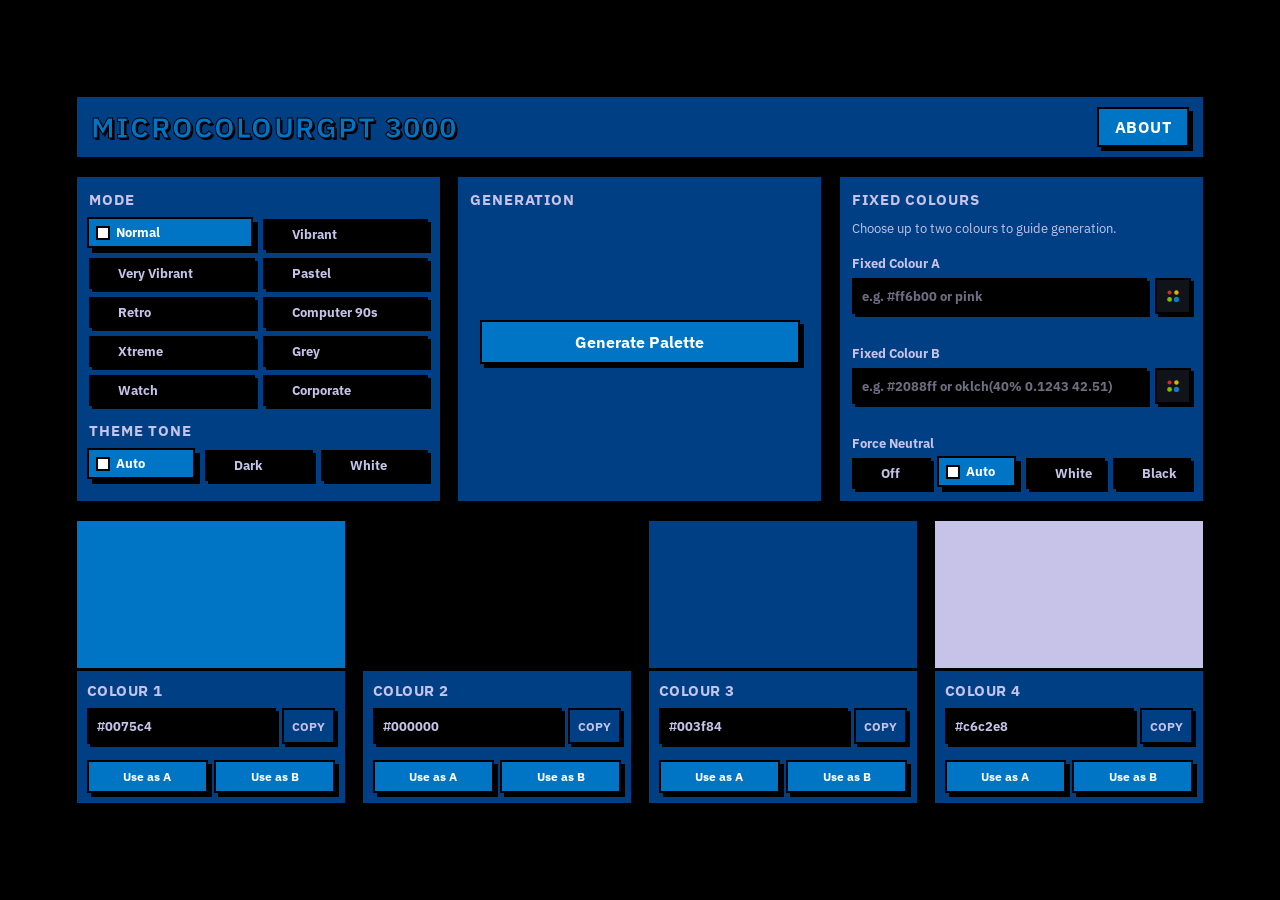
<file: index.html>
<!doctype html>
<html lang="en">
  <head>
    <meta charset="UTF-8" />
    <meta name="viewport" content="width=device-width, initial-scale=1.0" />
    <title>MicroColourGPT 3000</title>
    <link rel="icon" type="image/svg+xml" href="./favicon.svg?v=a" />
    <link rel="stylesheet" href="./style.css?v=a" />
  </head>
  <body>
    <noscript>
      <div class="noscriptNotice" role="alert">Enable JavaScript to use this palette generator.</div>
    </noscript>

    <main class="app" id="appRoot">
      <header class="topbar">
        <h1>MicroColourGPT 3000</h1>
        <a class="aboutLink" href="./generating-colour-palettes-randomly.html">About</a>
      </header>

      <section class="controls" aria-label="Palette settings">
        <div class="panel modePanel">
          <h2>Mode</h2>
          <div class="radioGrid" id="modeGroup">
            <label><input type="radio" name="mode" value="normal" checked /> Normal</label>
            <label><input type="radio" name="mode" value="vibrant" /> Vibrant</label>
            <label><input type="radio" name="mode" value="veryVibrant" /> Very Vibrant</label>
            <label><input type="radio" name="mode" value="pastel" /> Pastel</label>
            <label><input type="radio" name="mode" value="retro" /> Retro</label>
            <label><input type="radio" name="mode" value="computer90s" /> Computer 90s</label>
            <label><input type="radio" name="mode" value="extremeComputer90s" /> Xtreme</label>
            <label><input type="radio" name="mode" value="grey" /> Grey</label>
            <label><input type="radio" name="mode" value="watch" /> Watch</label>
            <label><input type="radio" name="mode" value="corporate" /> Corporate</label>
          </div>

          <h2 class="subTitle">Theme Tone</h2>
          <div class="radioGrid themeGrid" id="themeGroup">
            <label><input type="radio" name="themePref" value="auto" checked /> Auto</label>
            <label><input type="radio" name="themePref" value="dark" /> Dark</label>
            <label><input type="radio" name="themePref" value="light" /> White</label>
          </div>
        </div>

        <div class="panel generationPanel">
          <h2>Generation</h2>
          <button id="btnTemperature" type="button" class="temperatureBtn" aria-label="Set generation temperature" title="Temperature: Medium">
            <svg xmlns="http://www.w3.org/2000/svg" width="16" height="16" viewBox="0 0 24 24" fill="none" stroke="currentColor" stroke-width="2" stroke-linecap="round" stroke-linejoin="round" aria-hidden="true">
              <path d="M14 14.76V3.5a2.5 2.5 0 0 0-5 0v11.26a4.5 4.5 0 1 0 5 0z"></path>
            </svg>
          </button>
          <div class="generationStack">
            <button id="btnGenerate" type="button" class="primary">Generate Palette</button>
            <div class="attemptRow">
              <p id="attemptInfo" class="attemptInfo" role="status" aria-live="polite">Loading model...</p>
              <button id="statusRefresh" type="button" class="statusRefresh" hidden>Refresh</button>
            </div>
          </div>
        </div>

        <div class="panel lockPanel">
          <h2>Fixed Colours</h2>
          <div class="lockGrid">
            <p class="hint">Choose up to two colours to guide generation.</p>
            <div class="lockInput">
              <label for="lockA">Fixed Colour A</label>
              <div class="lockRow">
                <input id="lockA" type="text" placeholder="e.g. #ff6b00 or pink" />
                <button class="preview" id="previewA" type="button" aria-label="Pick fixed colour A">Pick</button>
              </div>
              <small id="validA"></small>
            </div>
            <div class="lockInput">
              <label for="lockB">Fixed Colour B</label>
              <div class="lockRow">
                <input id="lockB" type="text" placeholder="e.g. #2088ff or oklch(40% 0.1243 42.51)" />
                <button class="preview" id="previewB" type="button" aria-label="Pick fixed colour B">Pick</button>
              </div>
              <small id="validB"></small>
            </div>
            <div class="anchorInput">
              <span class="fieldLabel">Force Neutral</span>
              <div class="radioGrid anchorGrid" id="neutralAnchorGroup">
                <label><input type="radio" name="neutralAnchor" value="off" /> Off</label>
                <label><input type="radio" name="neutralAnchor" value="auto" checked /> Auto</label>
                <label><input type="radio" name="neutralAnchor" value="white" /> White</label>
                <label><input type="radio" name="neutralAnchor" value="black" /> Black</label>
              </div>
            </div>
          </div>
        </div>
      </section>

      <section class="palette" id="palette" aria-label="Generated palette"></section>
    </main>

    <dialog id="materialPicker" class="pickerDialog" aria-label="Pick a fixed colour">
      <form method="dialog" class="pickerShell">
        <div id="pickerGrid" class="pickerGrid" role="list" aria-label="Colour grid"></div>
        <div class="pickerActions">
          <div class="pickerSources" role="group" aria-label="Picker source">
            <button id="pickerSourceMd" type="button" class="pickerSourceBtn" aria-pressed="true">MD</button>
            <button id="pickerSourceTw" type="button" class="pickerSourceBtn" aria-pressed="false">TW</button>
          </div>
          <button id="pickerClear" type="button" class="pickerClear">Clear</button>
          <button id="pickerClose" type="button" class="pickerClose" aria-label="Close colour picker">Close</button>
        </div>
      </form>
    </dialog>

    <dialog id="temperatureDialog" class="pickerDialog temperatureDialog" aria-label="Set generation temperature">
      <form method="dialog" class="pickerShell temperatureShell">
        <div class="temperatureBody">
          <h3>Temperature</h3>
          <p class="temperatureHint">Lower is boring, higher is not bold.</p>
          <div class="temperatureOptions" id="temperatureOptions" role="radiogroup" aria-label="Temperature profile">
            <label><input type="radio" name="temperatureProfile" value="low" /> Low</label>
            <label><input type="radio" name="temperatureProfile" value="medium" /> Medium</label>
            <label><input type="radio" name="temperatureProfile" value="high" /> High</label>
          </div>
        </div>
        <div class="pickerActions">
          <button id="temperatureClose" type="button" class="pickerClose" aria-label="Close temperature settings">Close</button>
        </div>
      </form>
    </dialog>

    <script src="./pickerColorData.js?v=a"></script>
    <script src="./app.js?v=a"></script>
  </body>
</html>
</file>
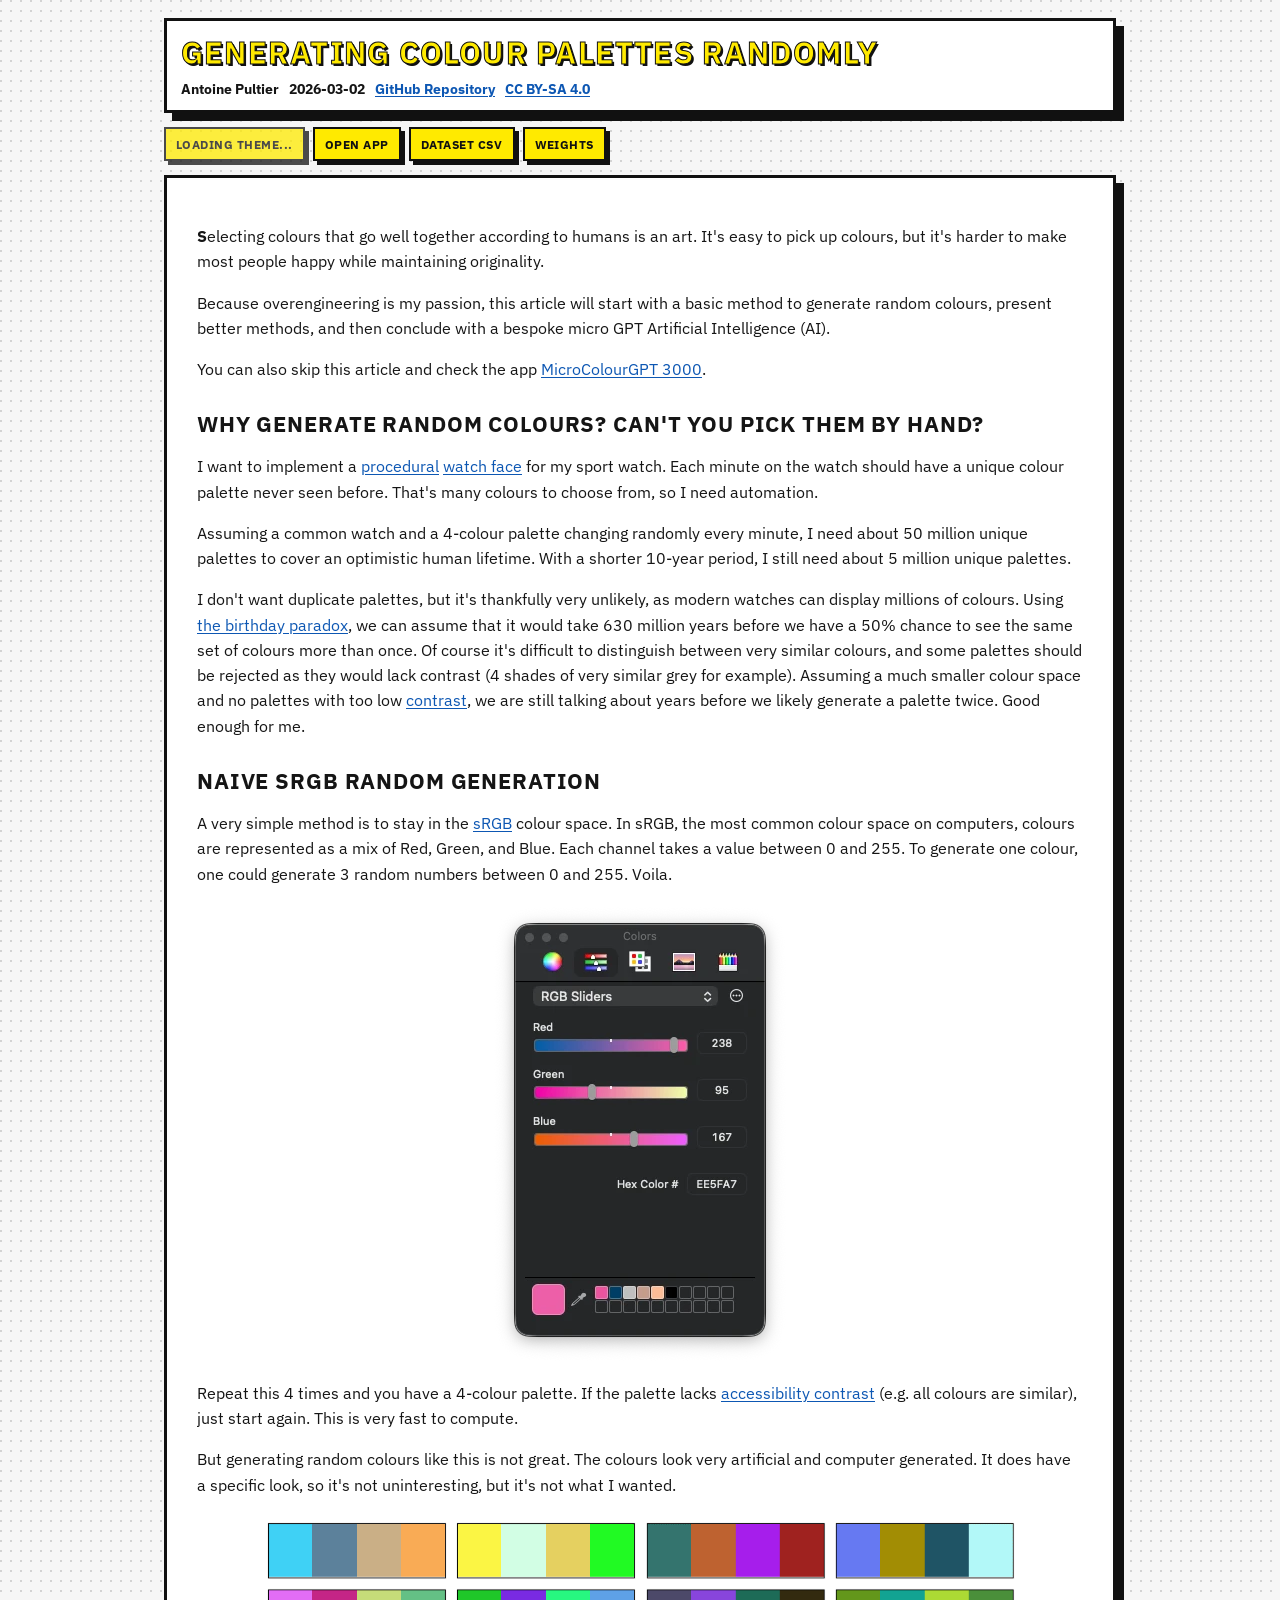
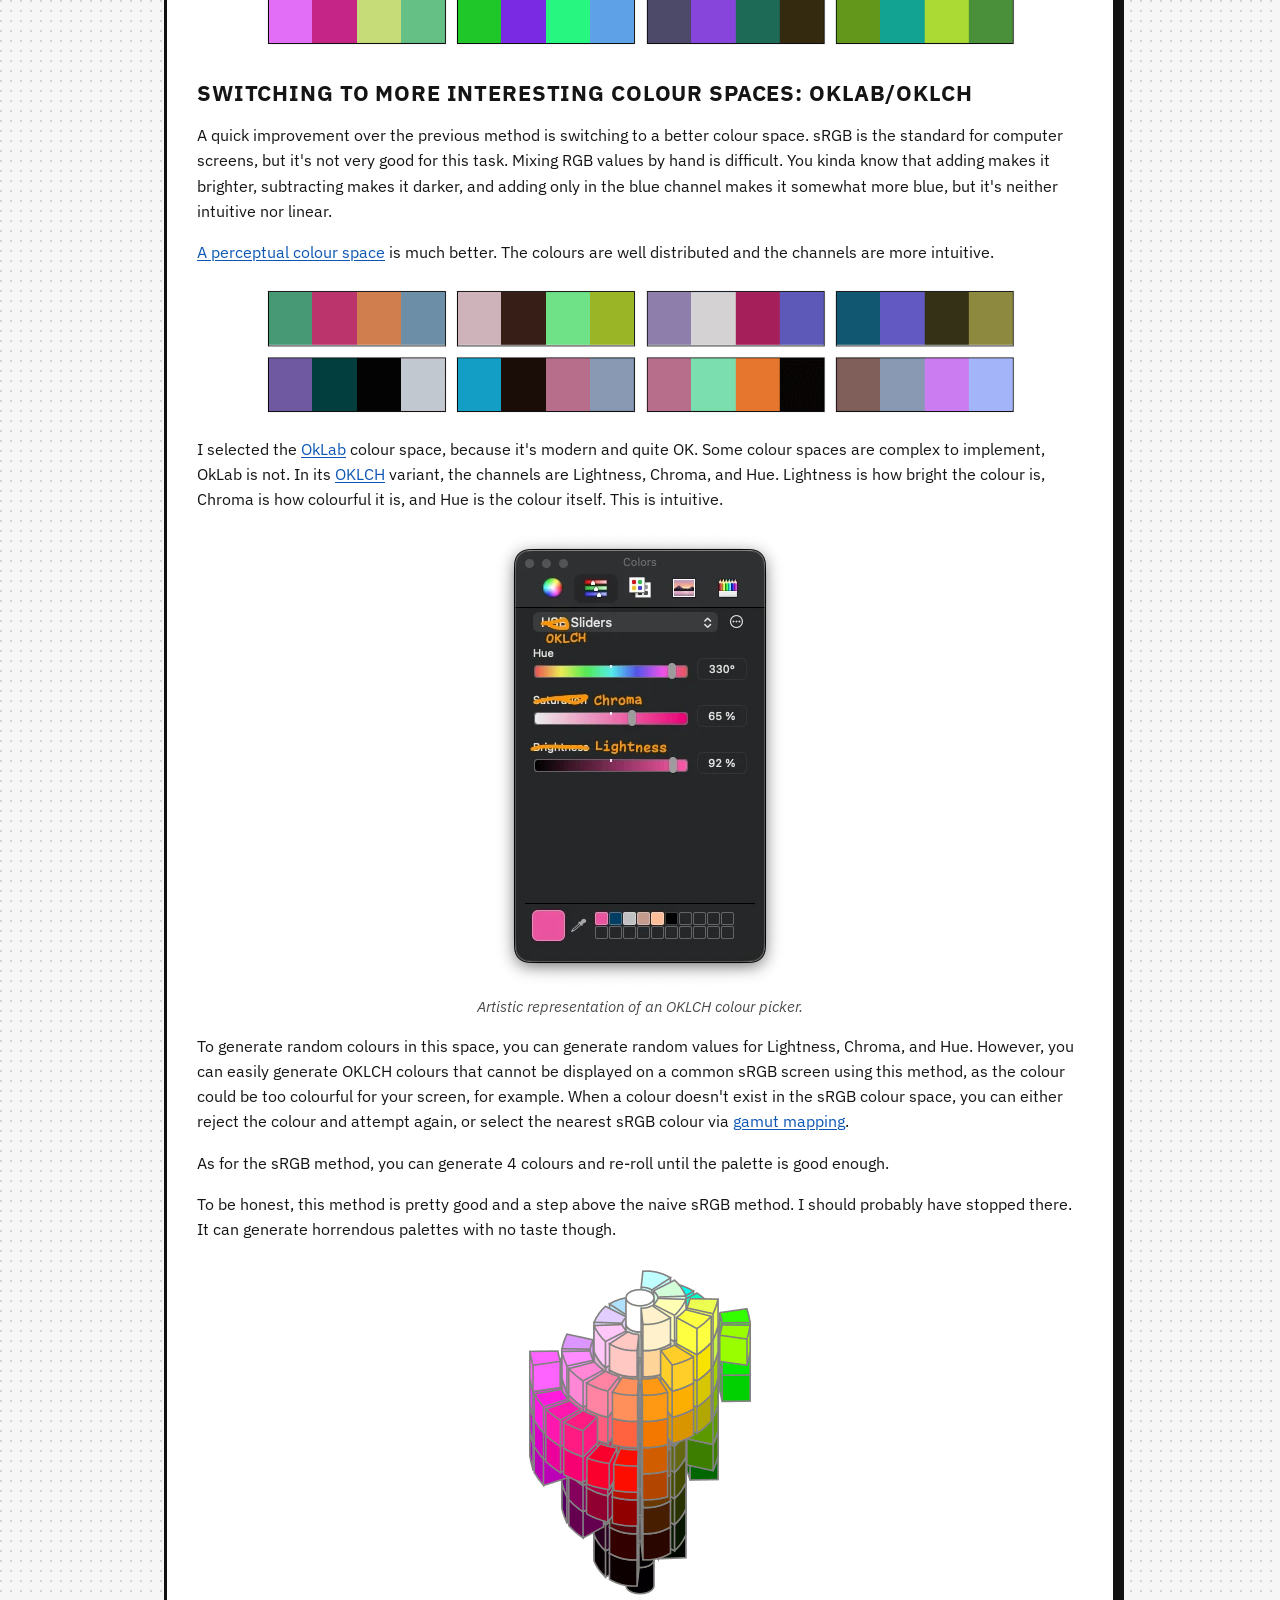
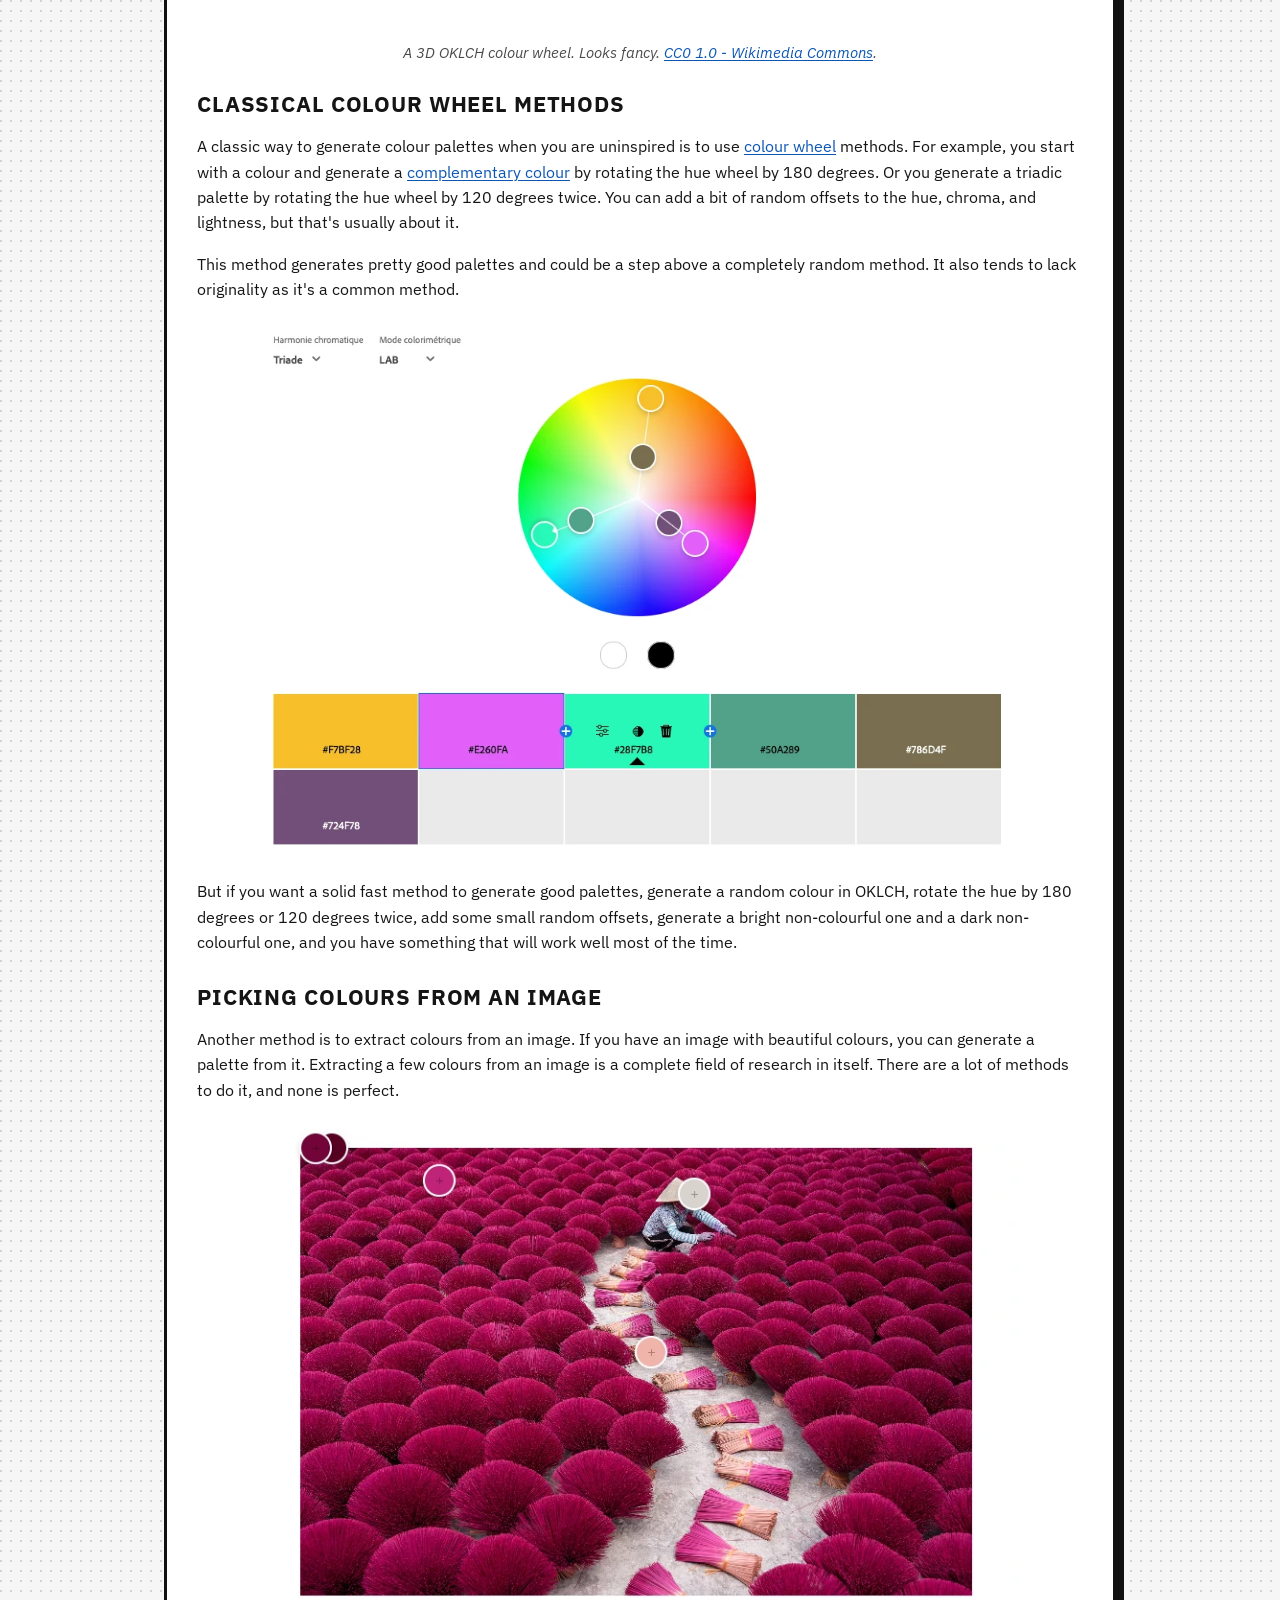
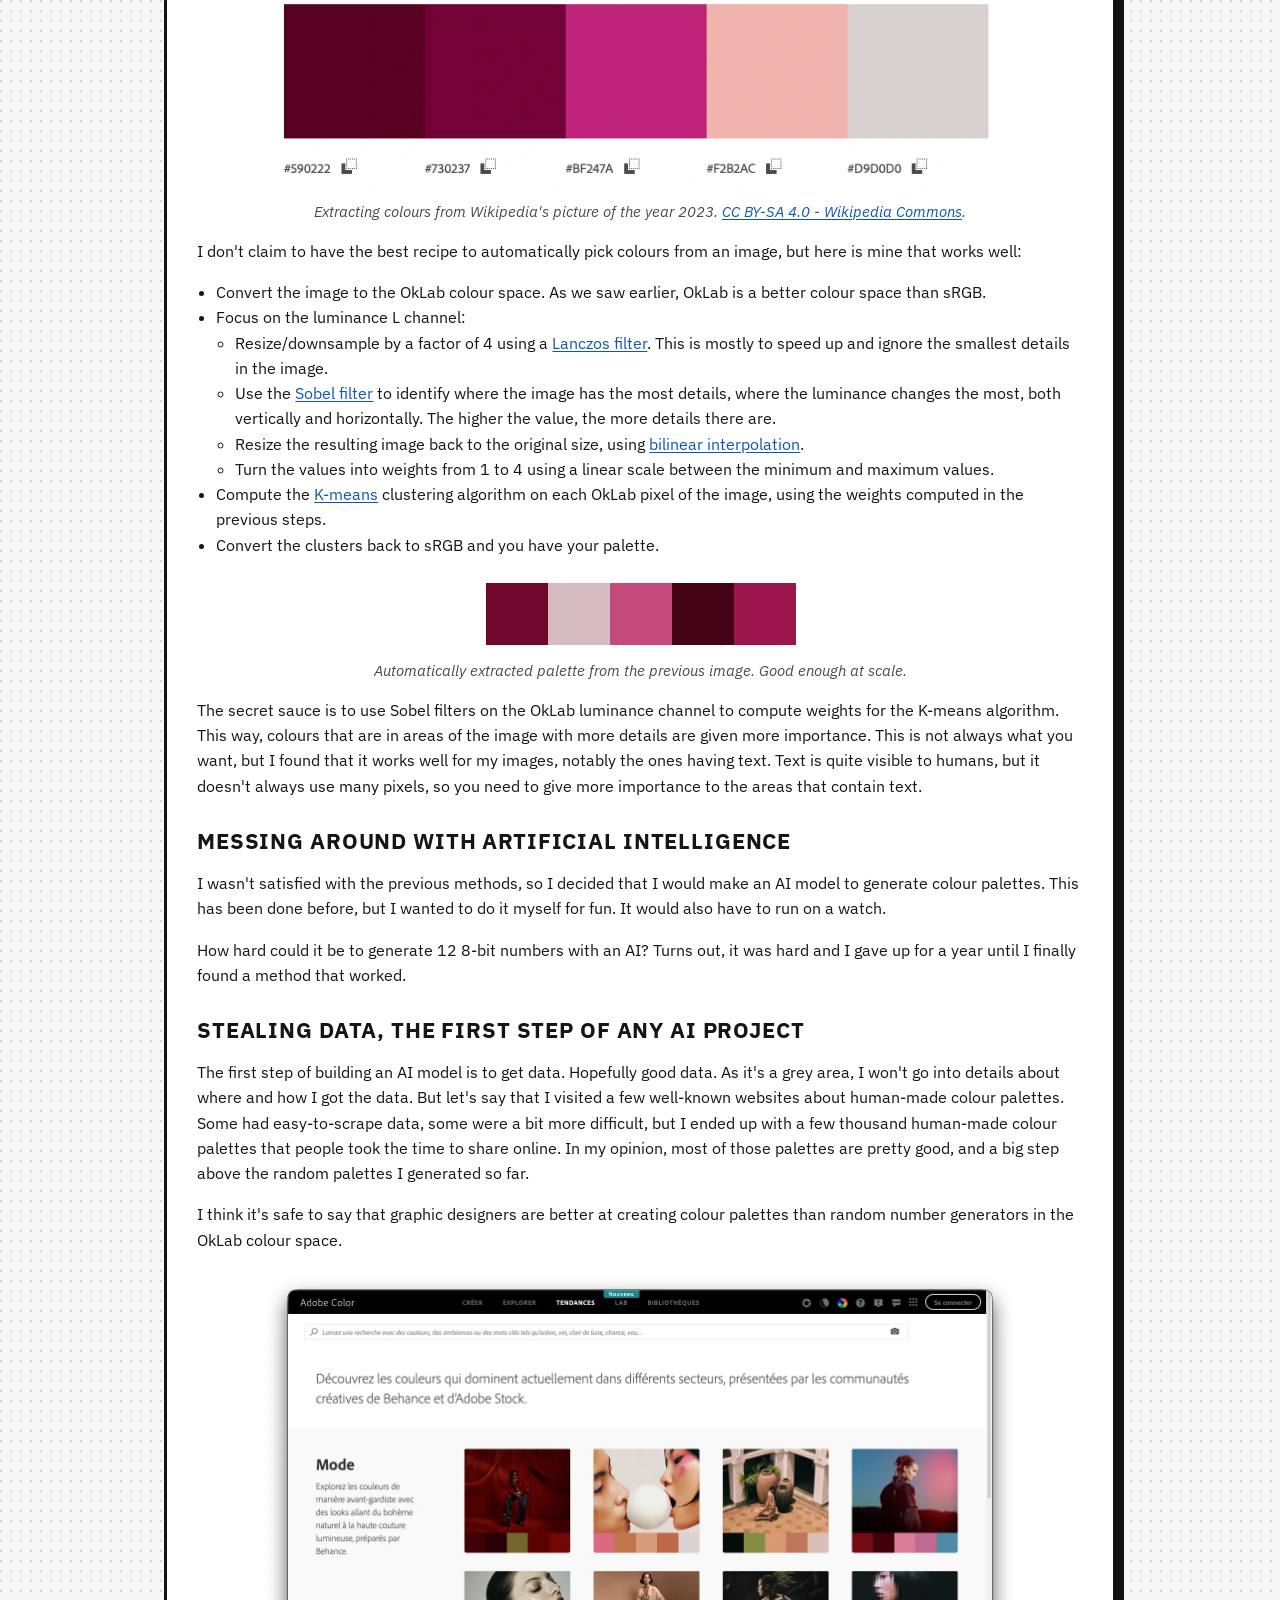
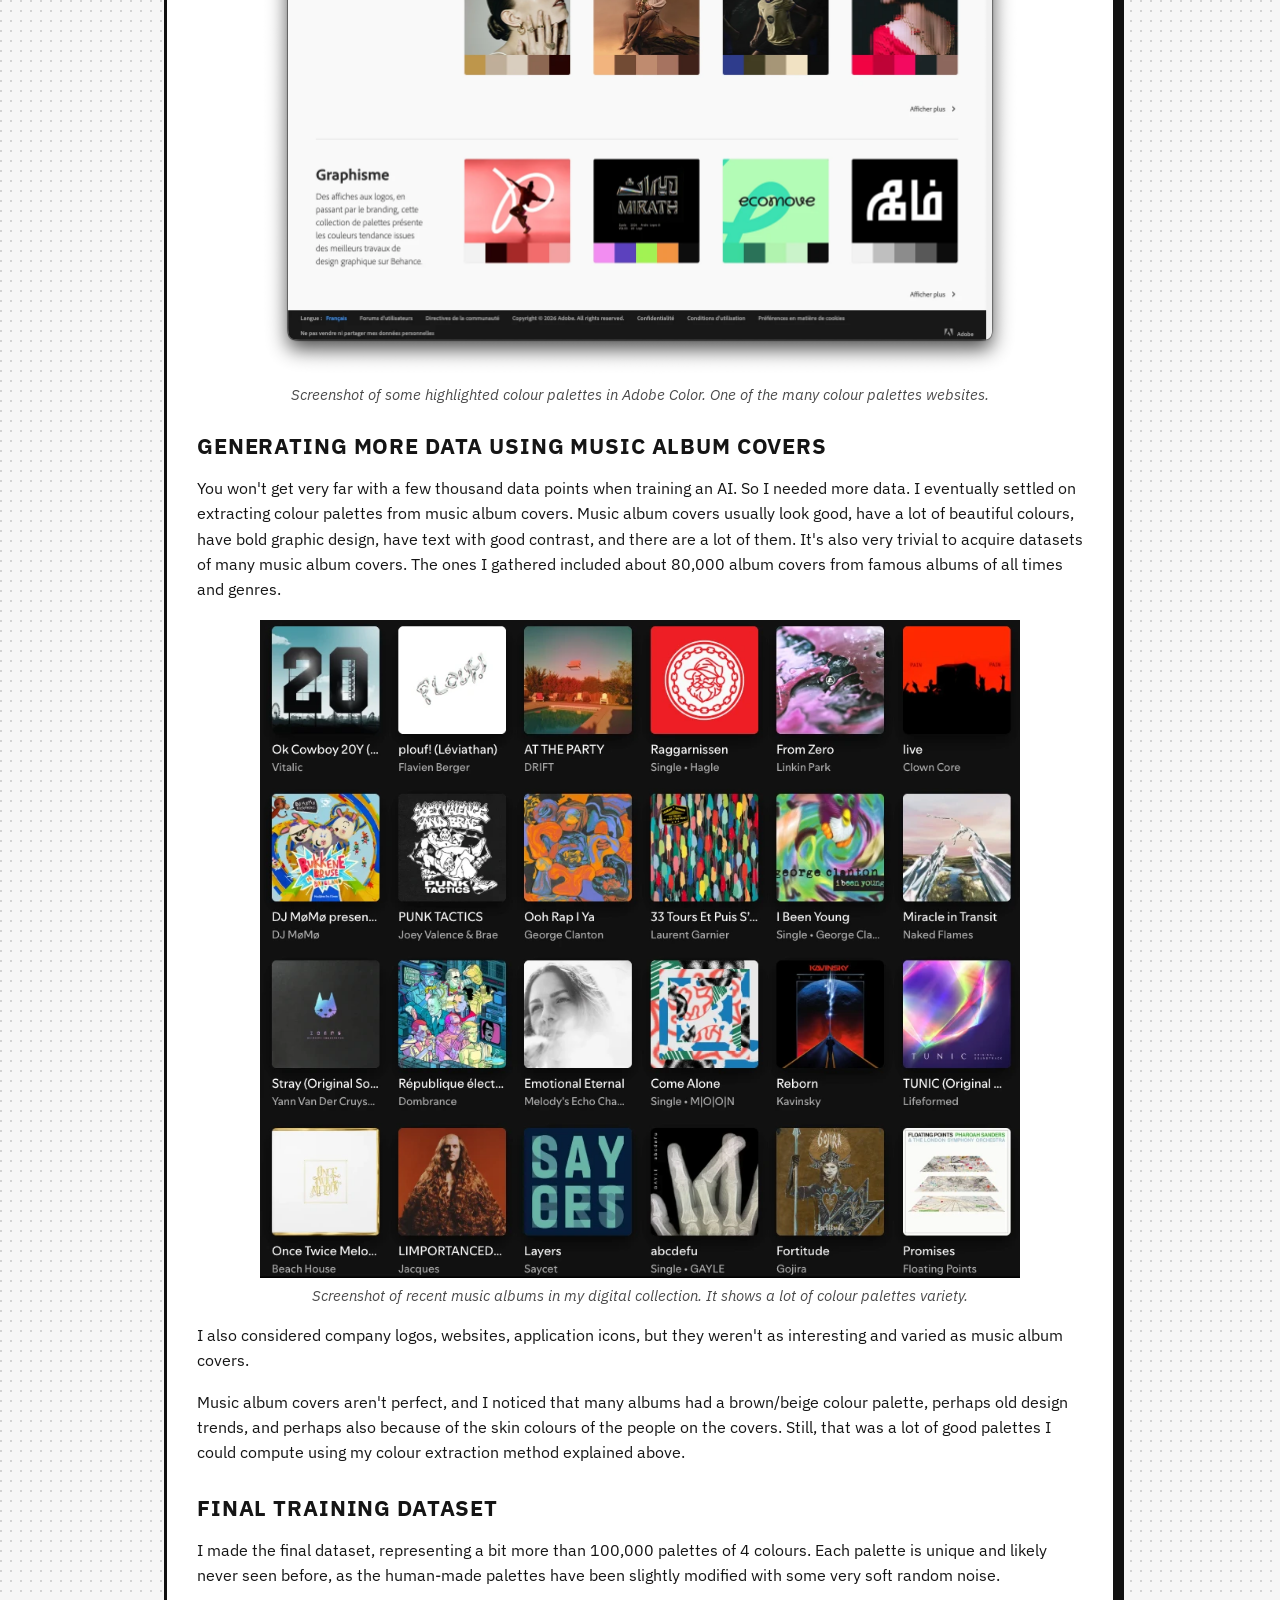
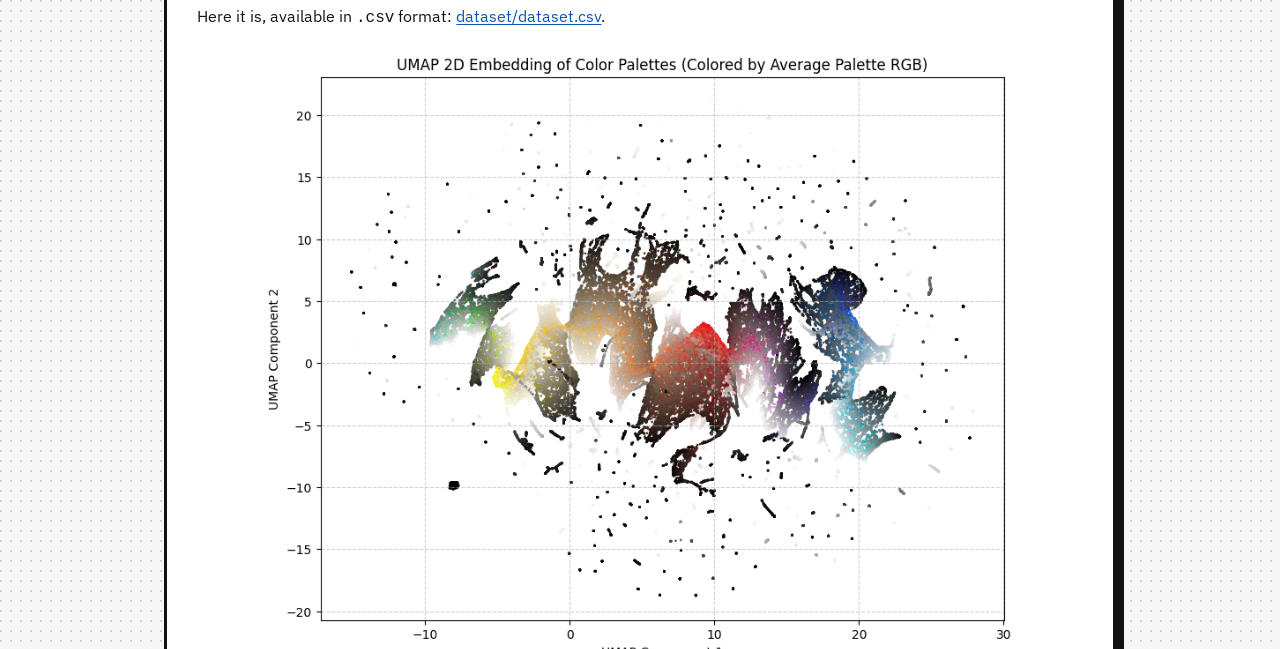
<file: about.html>
<!doctype html>
<html lang="en">
  <head>
    <meta charset="UTF-8" />
    <meta name="viewport" content="width=device-width, initial-scale=1.0" />
    <title>About | MicroColourGPT 3000</title>
    <meta http-equiv="refresh" content="0; url=./generating-colour-palettes-randomly.html" />
    <link rel="canonical" href="./generating-colour-palettes-randomly.html" />
  </head>
  <body>
    <p>Redirecting to <a href="./generating-colour-palettes-randomly.html">Generating Colour Palettes Randomly</a>...</p>
  </body>
</html>
</file>
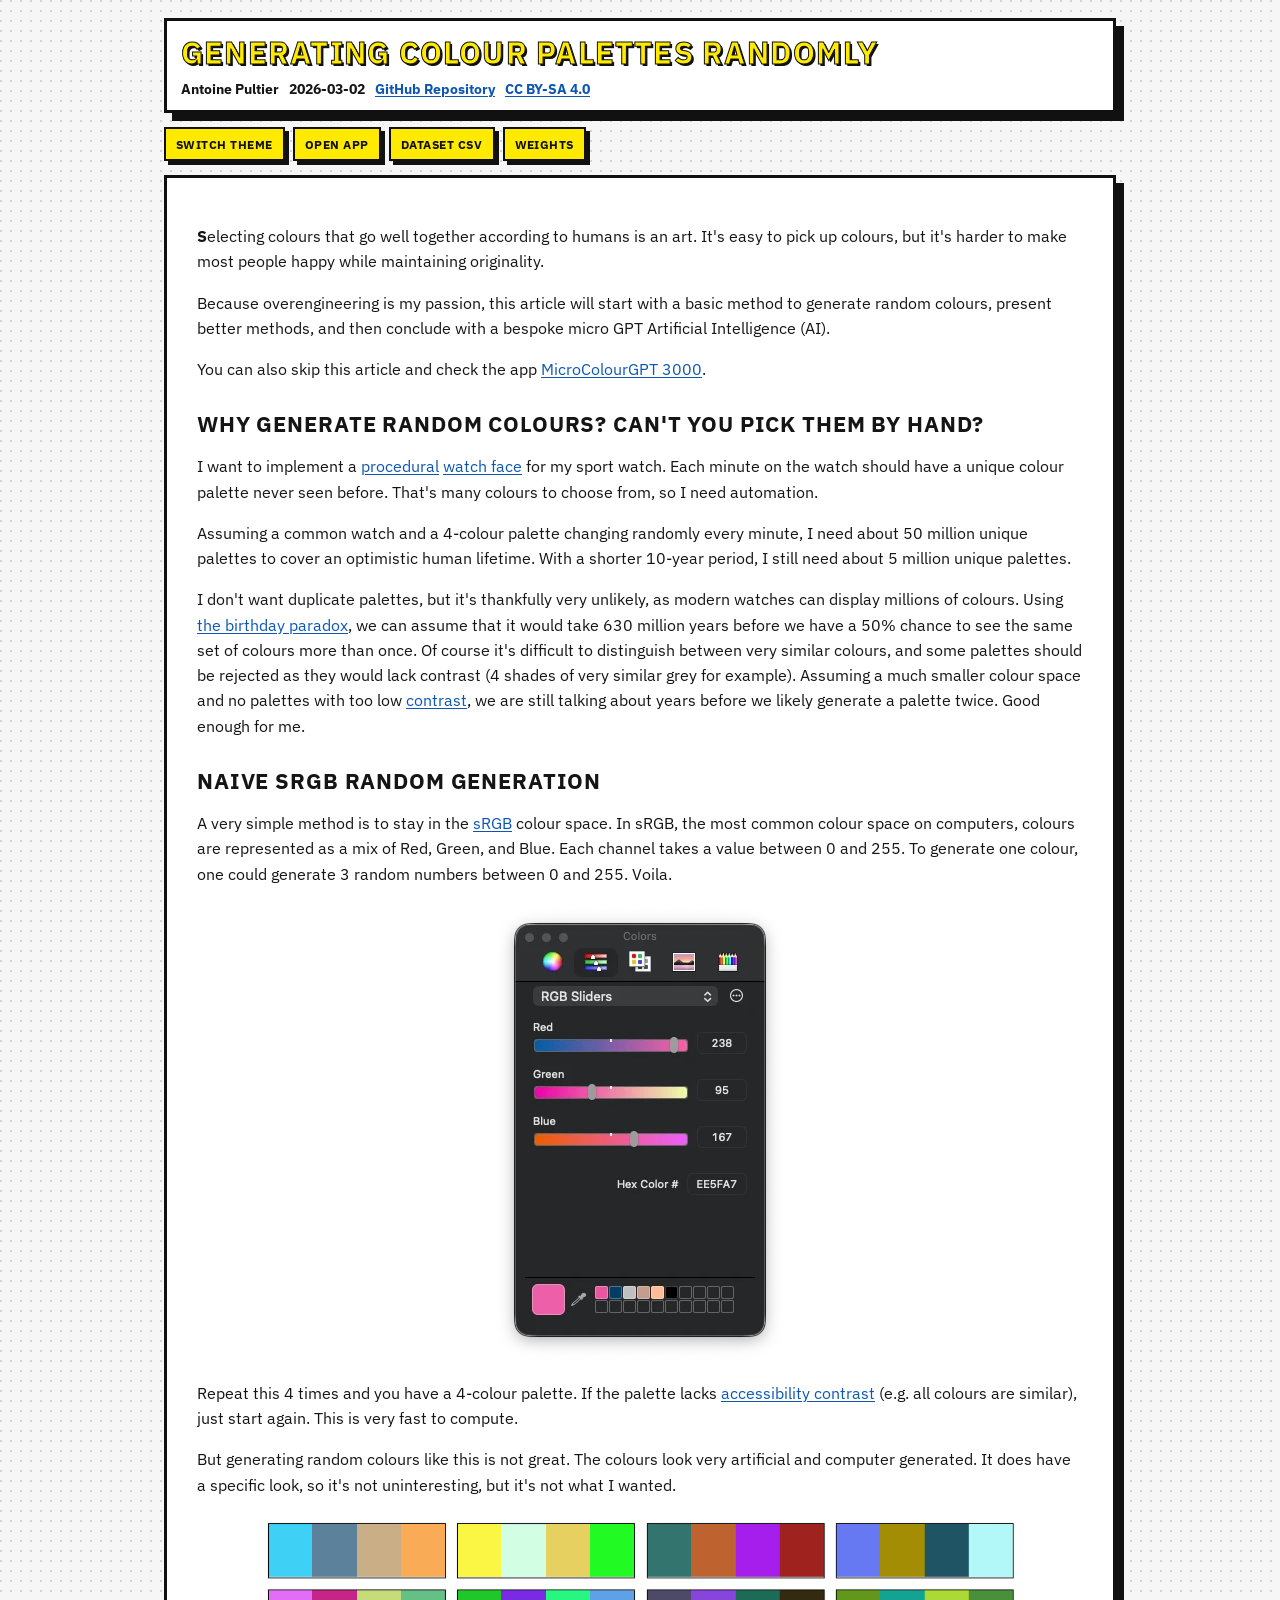
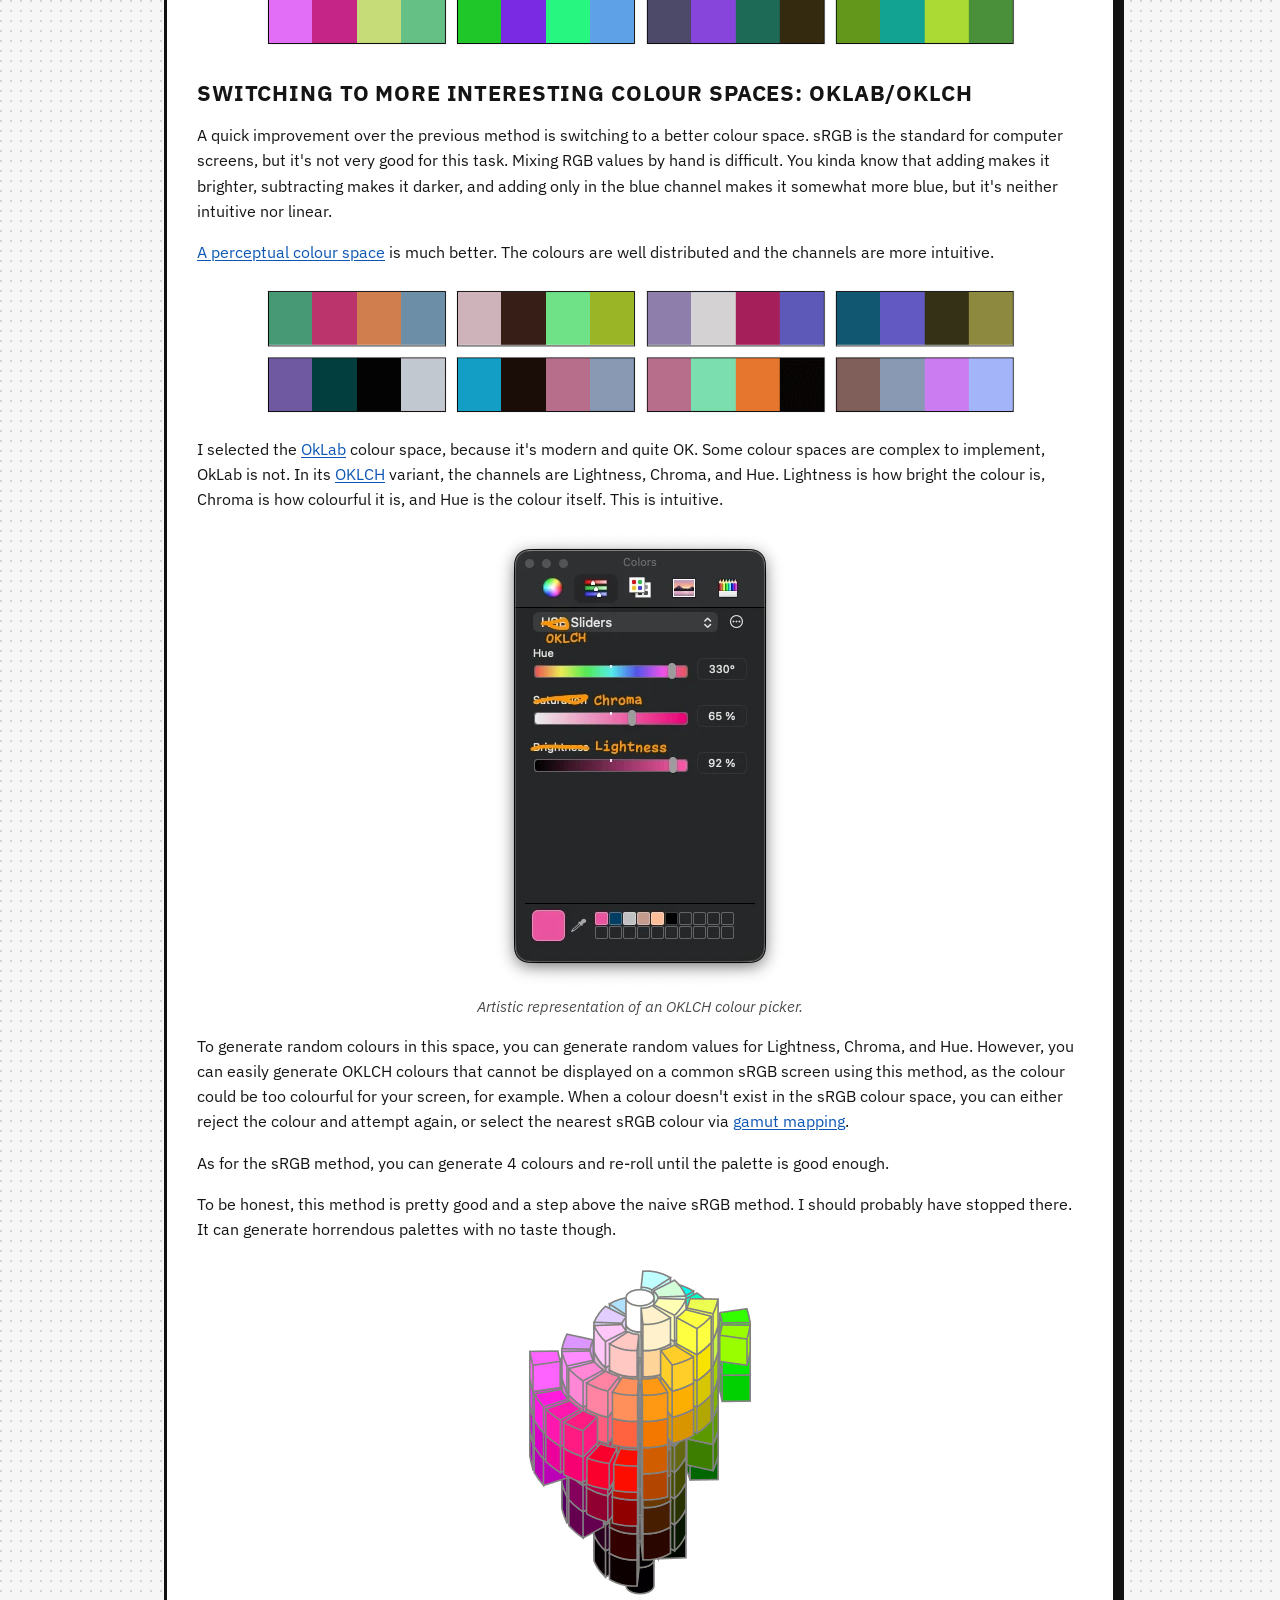
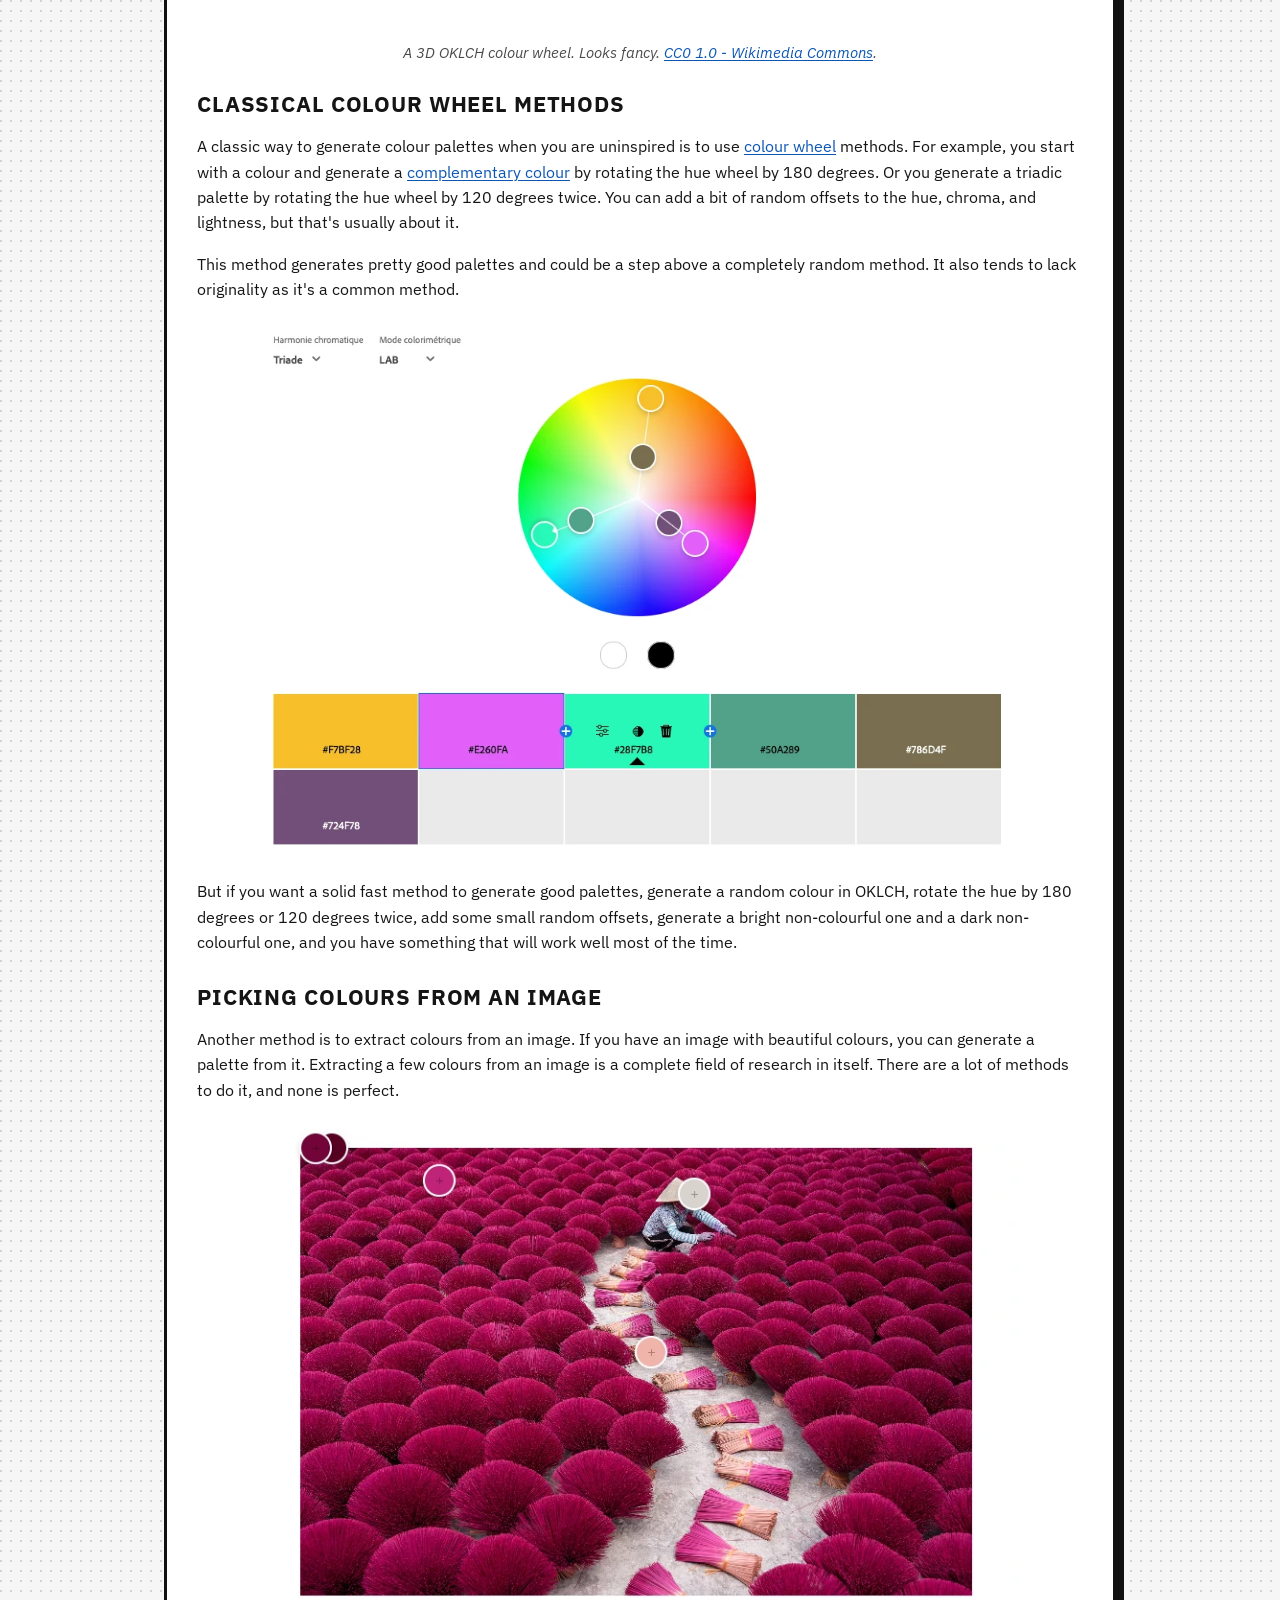
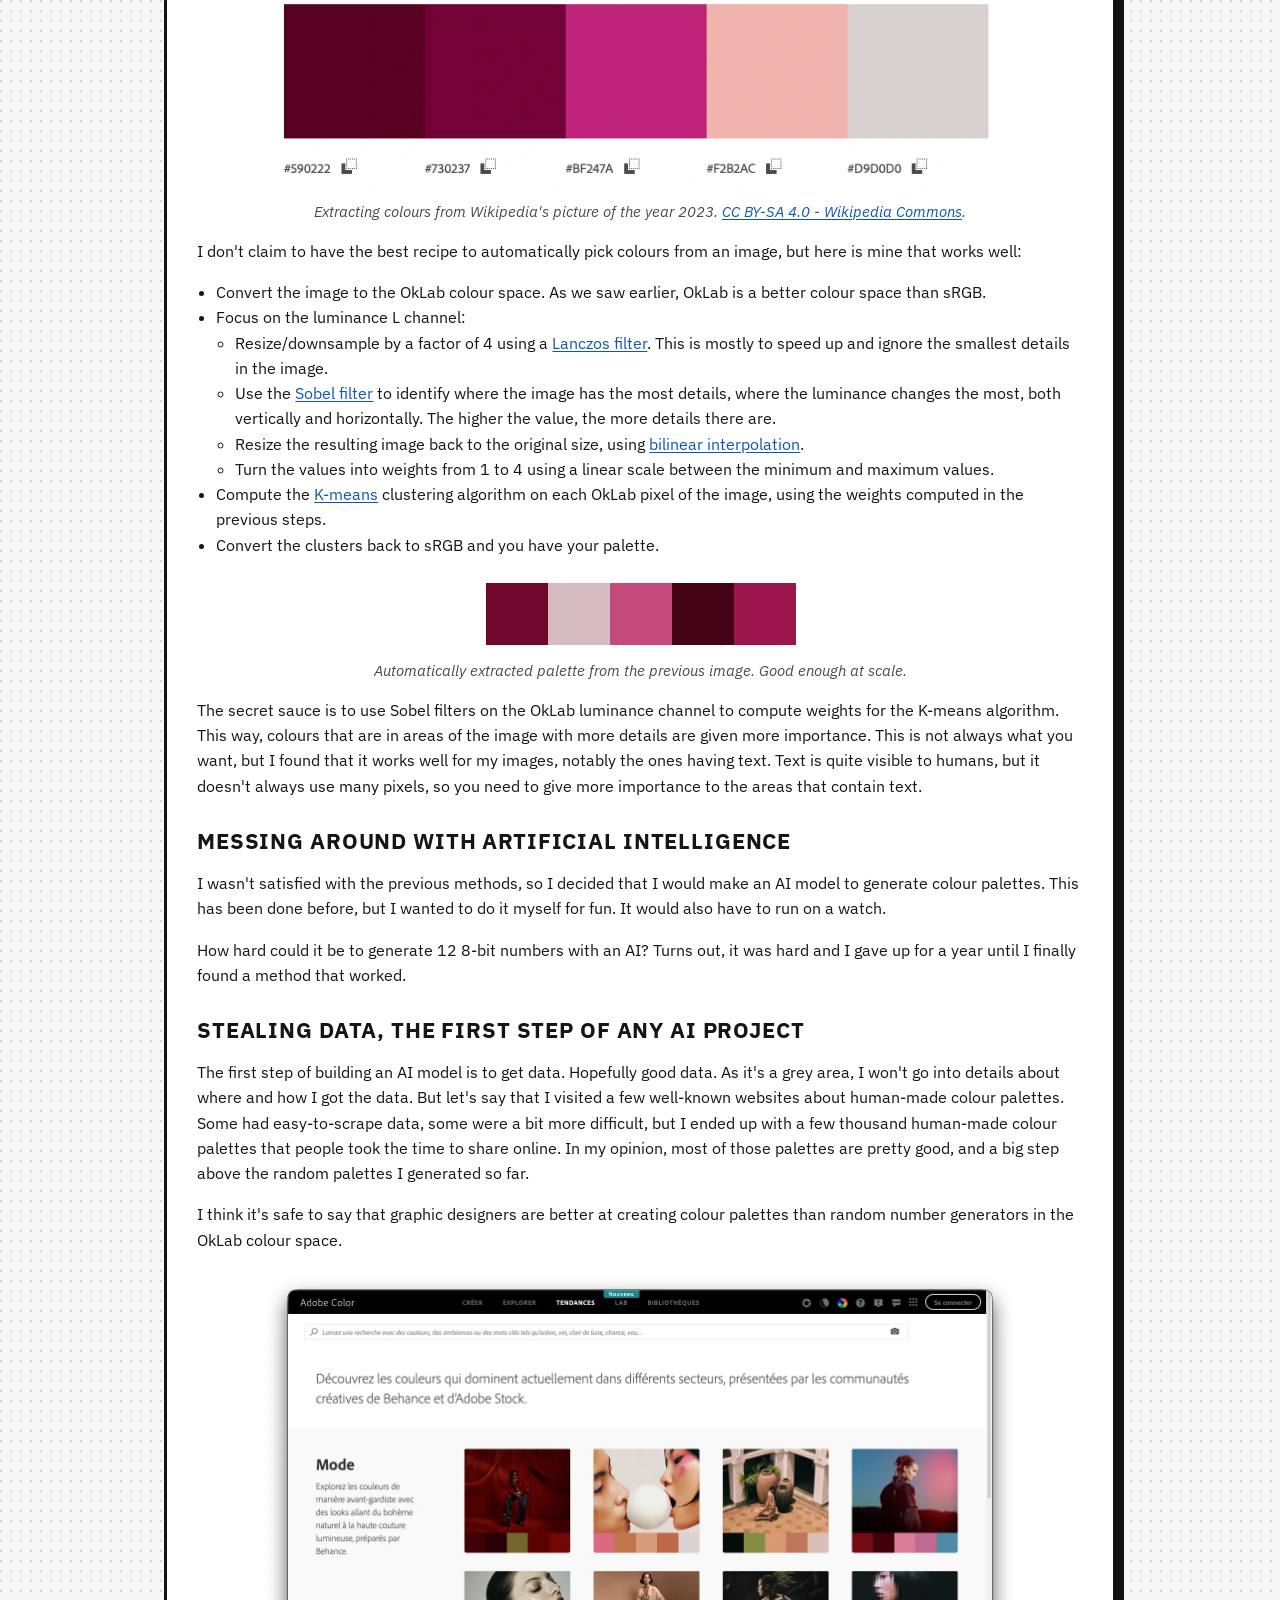
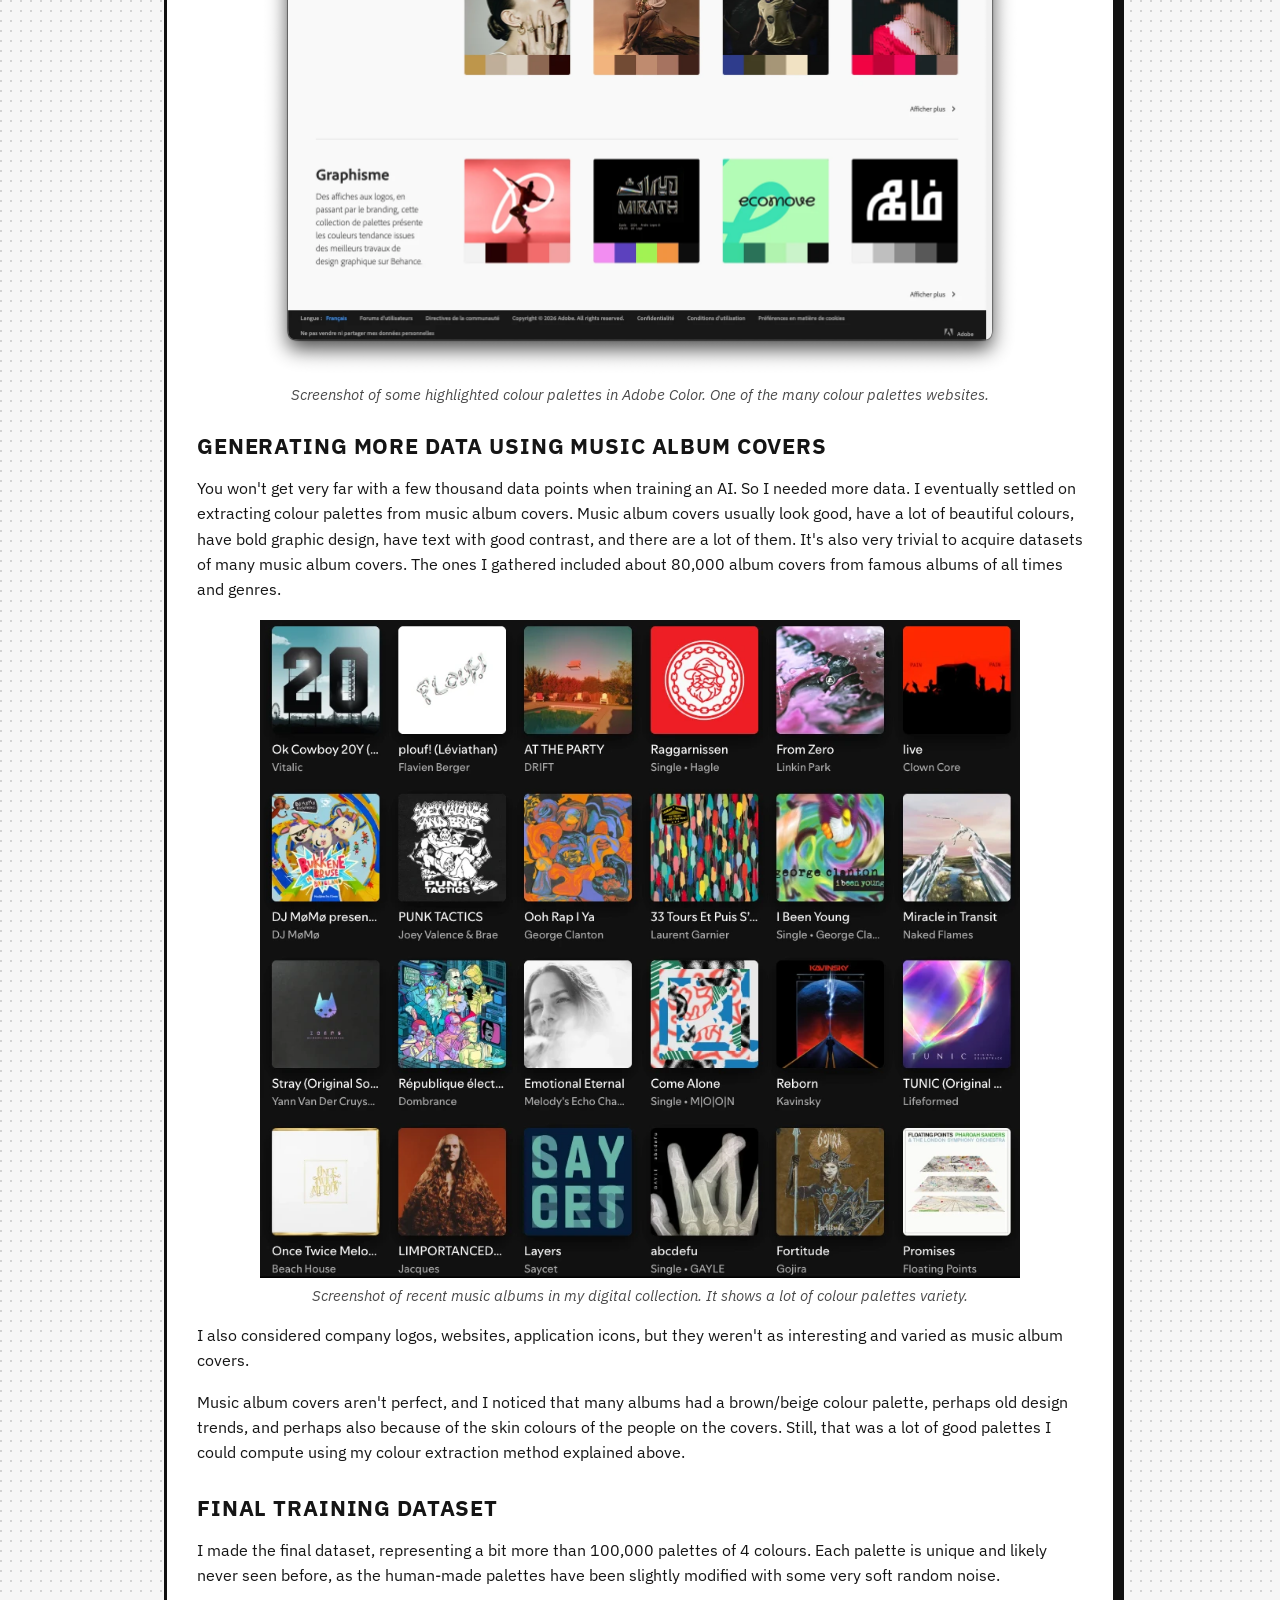
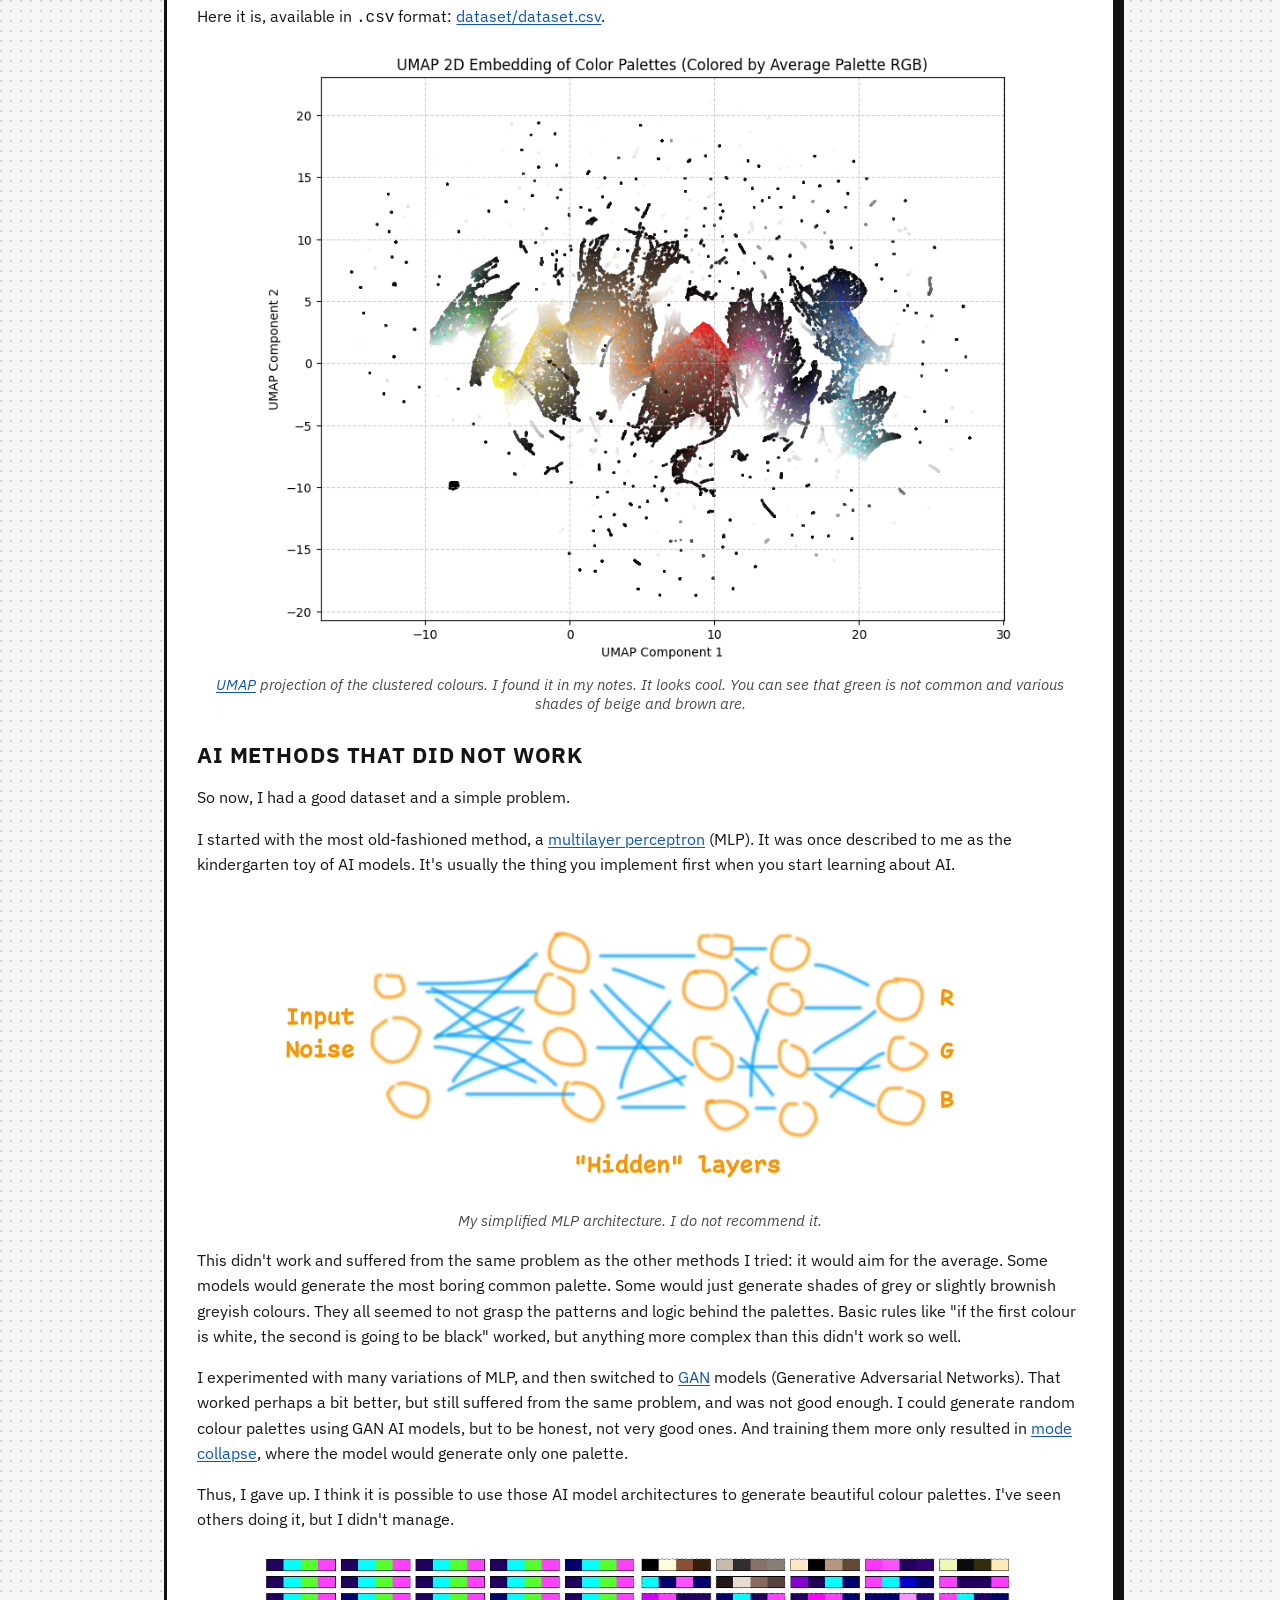
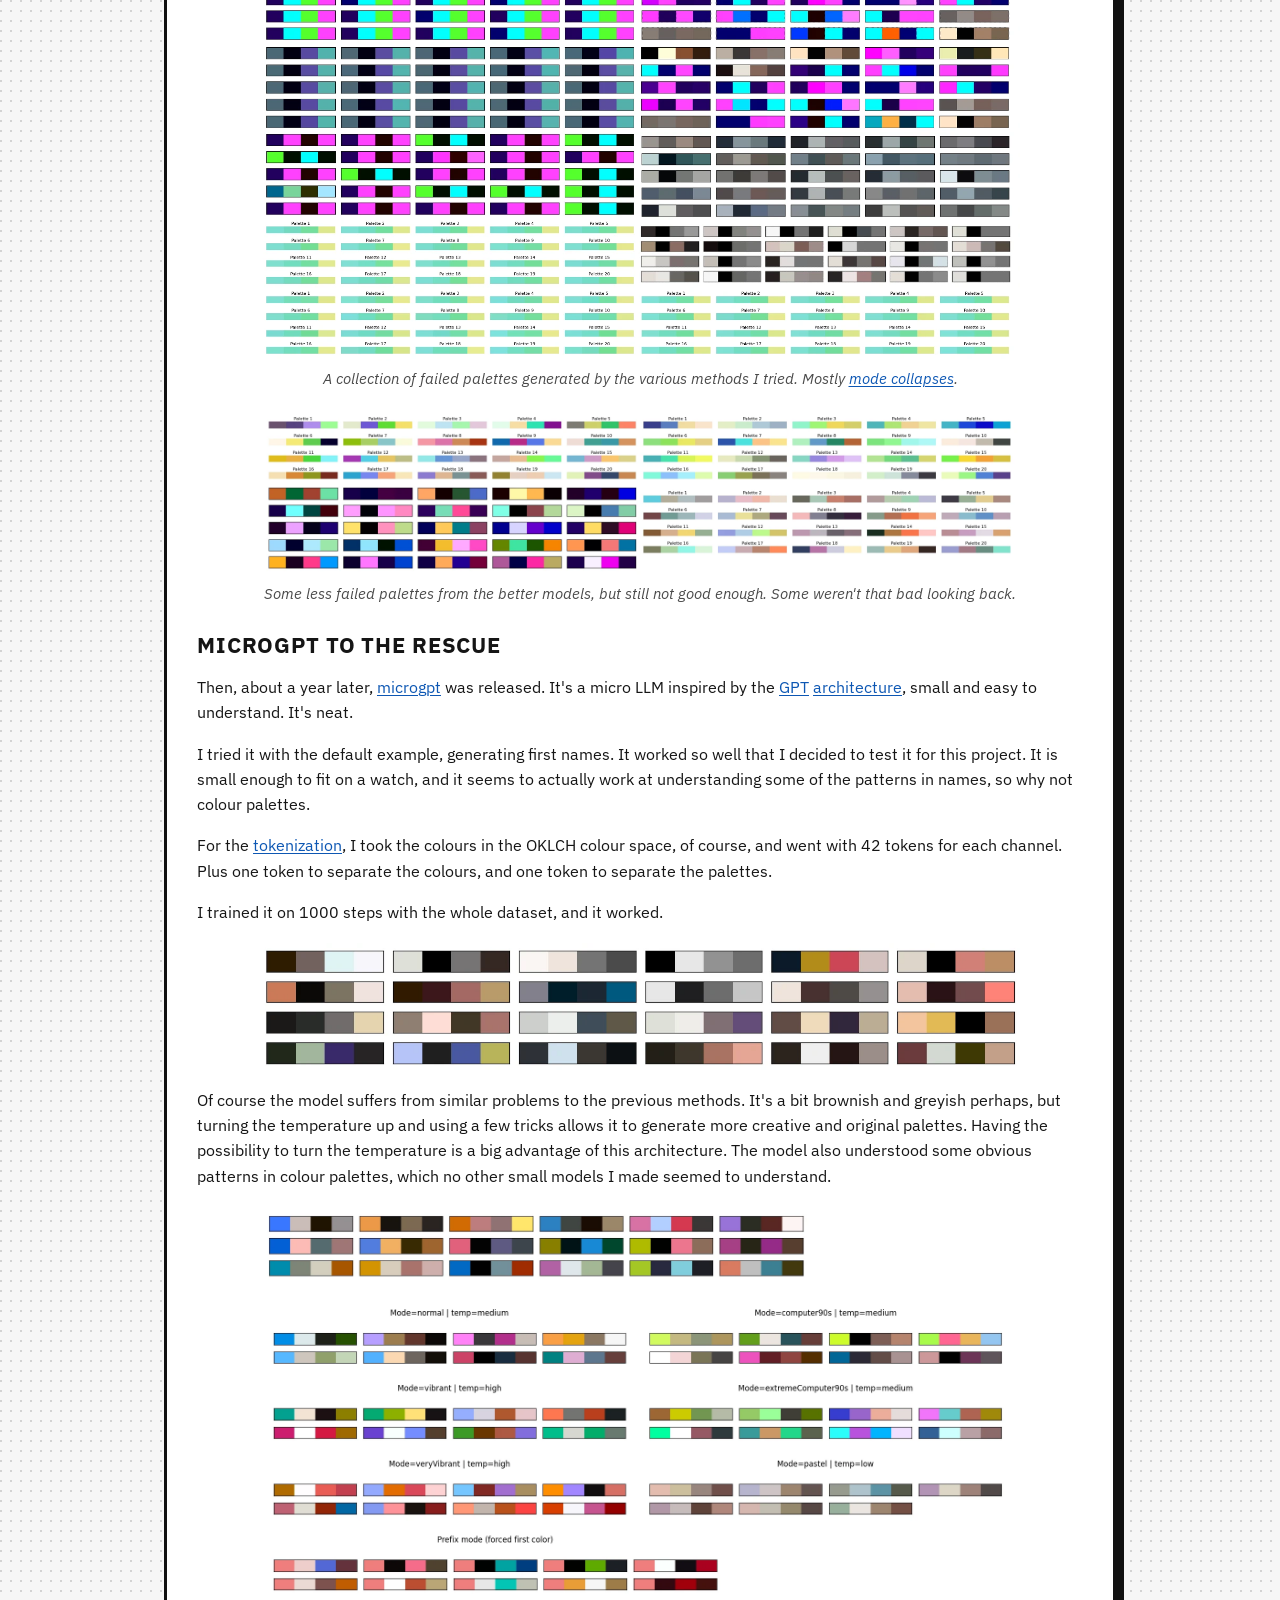
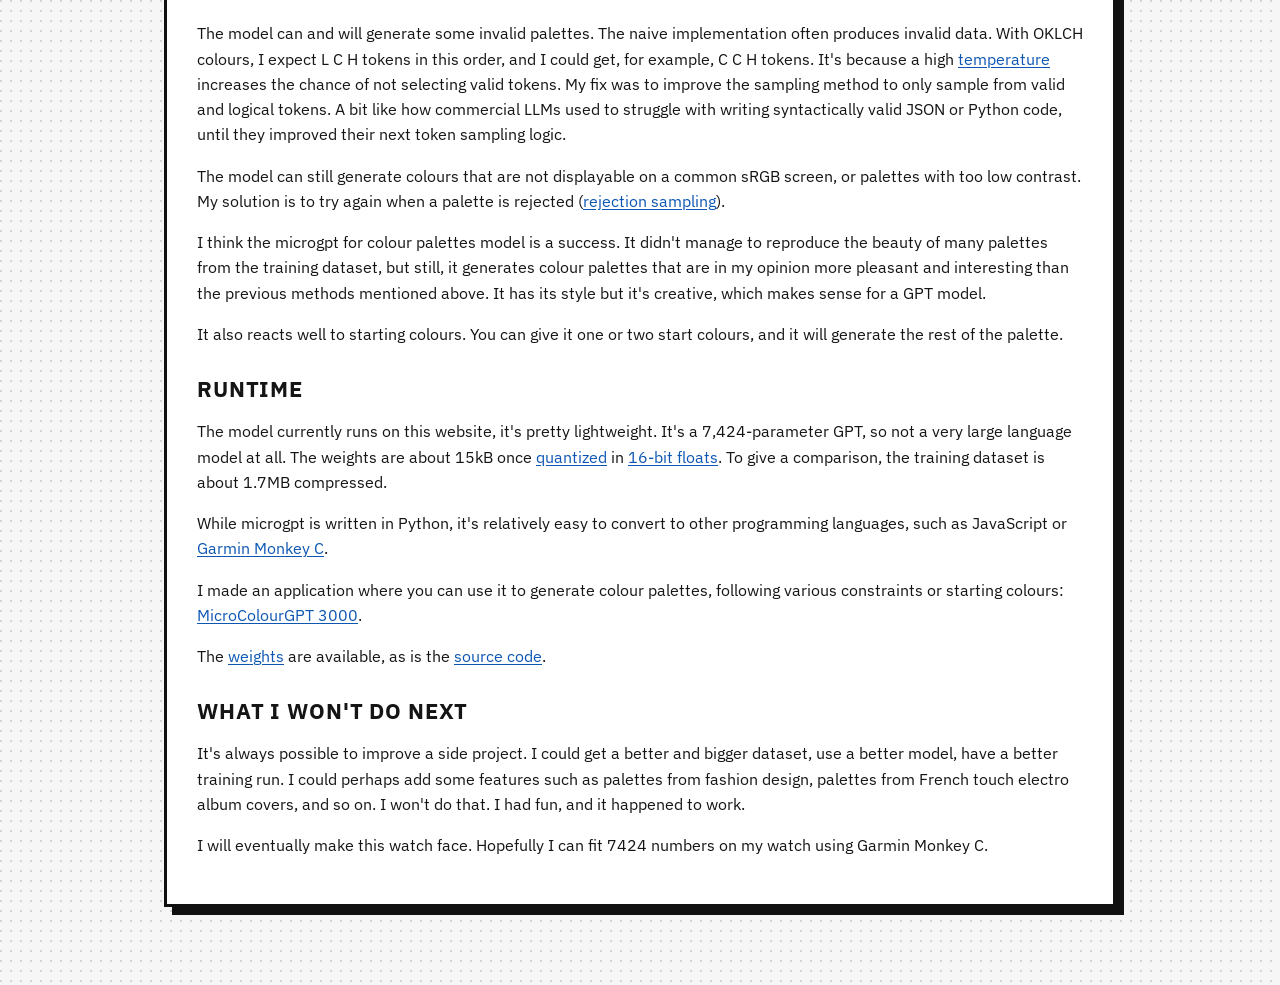
<file: generating-colour-palettes-randomly.html>
<!doctype html>
<html lang="en">
  <head>
    <meta charset="UTF-8" />
    <meta name="viewport" content="width=device-width, initial-scale=1.0" />
    <title>Generating Colour Palettes Randomly | MicroColourGPT 3000</title>
    <link rel="icon" type="image/svg+xml" href="./favicon.svg?v=a" />
    <style>
      @font-face {
        font-family: "IBM Plex Sans";
        src: url("fonts/IBM Plex Sans Var-Roman.woff2") format("woff2");
        font-weight: 100 900;
        font-style: normal;
      }

      @font-face {
        font-family: "IBM Plex Sans";
        src: url("fonts/IBM Plex Sans Var-Italic.woff2") format("woff2");
        font-weight: 100 900;
        font-style: italic;
      }

      :root {
        --bg: #f6f6f6;
        --surface: #ffffff;
        --text: #151515;
        --muted: #4a4a4a;
        --accent: #ffea00;
        --outline: #111111;
        --link: #0d57b3;
        --panel-shadow: 8px 8px 0 var(--outline);
        --button-shadow: 4px 4px 0 var(--outline);
      }

      * {
        box-sizing: border-box;
      }

      html,
      body {
        margin: 0;
        padding: 0;
      }

      body {
        min-height: 100vh;
        min-height: 100dvh;
        font-family: "IBM Plex Sans", sans-serif;
        color: var(--text);
        background: var(--bg);
        background-image: radial-gradient(circle at 1px 1px, rgb(0 0 0 / 0.14) 1px, transparent 0);
        background-size: 10px 10px;
      }

      .app {
        width: min(980px, 100%);
        margin: 0 auto;
        padding: 18px 14px 80px;
      }

      .topbar,
      .articlePanel {
        border: 3px solid var(--outline);
        box-shadow: var(--panel-shadow);
        background: var(--surface);
      }

      .topbar {
        display: grid;
        grid-template-columns: 1fr;
        gap: 12px;
        align-items: start;
        padding: 12px 14px;
        margin-bottom: 14px;
      }

      .titleBlock h1 {
        margin: 0;
        font-size: clamp(1.25rem, 2.4vw, 2rem);
        text-transform: uppercase;
        letter-spacing: 0.04em;
        color: var(--accent);
        text-shadow: 2px 2px 0 var(--outline);
        -webkit-text-stroke: 1px var(--outline);
      }

      .meta {
        margin-top: 8px;
        display: flex;
        flex-wrap: wrap;
        gap: 10px;
        font-size: 0.88rem;
        color: var(--text);
        font-weight: 700;
      }

      a {
        color: var(--link);
        text-underline-offset: 2px;
      }

      .meta a,
      .quickLinks a,
      .quickLinks button {
        font-weight: 800;
      }

      .quickLinks {
        display: flex;
        flex-wrap: wrap;
        gap: 8px;
        margin: 0 0 14px;
      }

      .quickLinks a,
      .quickLinks button {
        text-decoration: none;
        border: 2px solid var(--outline);
        box-shadow: var(--button-shadow);
        background: var(--accent);
        color: var(--outline);
        padding: 7px 10px;
        text-transform: uppercase;
        letter-spacing: 0.04em;
        font-size: 0.78rem;
        font-family: "IBM Plex Sans", sans-serif;
        font-weight: 800;
        cursor: pointer;
      }

      .quickLinks a:hover,
      .quickLinks button:hover,
      .quickLinks a:focus-visible,
      .quickLinks button:focus-visible {
        transform: translate(-2px, -2px);
        box-shadow: 6px 6px 0 var(--outline);
      }

      .quickLinks button:disabled {
        cursor: wait;
        opacity: 0.75;
      }

      .articlePanel {
        padding: clamp(16px, 2.4vw, 30px);
      }

      .articlePanel > p,
      .articlePanel li {
        line-height: 1.58;
        font-size: clamp(1rem, 1.2vw, 1.08rem);
      }

      h2 {
        margin-top: 28px;
        margin-bottom: 12px;
        font-size: clamp(1.04rem, 1.9vw, 1.35rem);
        text-transform: uppercase;
        letter-spacing: 0.04em;
      }

      figure {
        margin: 18px 0;
        text-align: center;
      }

      img {
        width: auto;
        max-width: min(100%, 760px);
        height: auto;
        display: block;
        margin-inline: auto;
      }

      figcaption {
        margin-top: 8px;
        font-size: 0.93rem;
        color: var(--muted);
        font-style: italic;
      }

      ul {
        padding-left: 1.2rem;
      }

      @media (max-width: 700px) {
        img {
          width: 100%;
          max-width: 100%;
        }
      }

      .firstLetter {
        font-weight: bold;
      }
    </style>
  </head>
  <body>
    <main class="app">
      <header class="topbar">
        <div class="titleBlock">
          <h1>Generating Colour Palettes Randomly</h1>
          <div class="meta">
            <span>Antoine Pultier</span>
            <span>2026-03-02</span>
            <a href="https://github.com/fungiboletus/MicroColourGPT3000" target="_blank" rel="noreferrer">GitHub Repository</a>
            <a href="https://creativecommons.org/licenses/by-sa/4.0/" target="_blank" rel="noreferrer">CC BY-SA 4.0</a>
          </div>
        </div>
      </header>

      <nav class="quickLinks" aria-label="Page links">
        <button id="themeShuffle" type="button" aria-label="Switch to a random generated theme">Switch Theme</button>
        <a href="./">Open App</a>
        <a href="https://github.com/fungiboletus/MicroColourGPT3000/blob/main/dataset/dataset.csv" target="_blank" rel="noreferrer">Dataset CSV</a>
        <a href="https://github.com/fungiboletus/MicroColourGPT3000/tree/main/weights" target="_blank" rel="noreferrer">Weights</a>
      </nav>

      <article class="articlePanel">
        <p><span class="firstLetter">S</span>electing colours that go well together according to humans is an art. It's easy to pick up colours, but it's harder to make most people happy while maintaining originality.</p>
        <p>Because overengineering is my passion, this article will start with a basic method to generate random colours, present better methods, and then conclude with a bespoke micro GPT Artificial Intelligence (AI).</p>
        <p>You can also skip this article and check the app <a href="./">MicroColourGPT 3000</a>.</p>

        <h2>Why Generate Random Colours? Can't You Pick Them by Hand?</h2>
        <p>I want to implement a <a href="https://en.wikipedia.org/wiki/Procedural_generation" target="_blank" rel="noreferrer">procedural</a> <a href="https://en.wikipedia.org/wiki/Clock_face" target="_blank" rel="noreferrer">watch face</a> for my sport watch. Each minute on the watch should have a unique colour palette never seen before. That's many colours to choose from, so I need automation.</p>
        <p>Assuming a common watch and a 4-colour palette changing randomly every minute, I need about 50 million unique palettes to cover an optimistic human lifetime. With a shorter 10-year period, I still need about 5 million unique palettes.</p>
        <p>I don't want duplicate palettes, but it's thankfully very unlikely, as modern watches can display millions of colours. Using <a href="https://en.wikipedia.org/wiki/Birthday_problem" target="_blank" rel="noreferrer">the birthday paradox</a>, we can assume that it would take 630 million years before we have a 50% chance to see the same set of colours more than once. Of course it's difficult to distinguish between very similar colours, and some palettes should be rejected as they would lack contrast (4 shades of very similar grey for example). Assuming a much smaller colour space and no palettes with too low <a href="https://www.w3.org/WAI/WCAG22/Understanding/contrast-minimum.html" target="_blank" rel="noreferrer">contrast</a>, we are still talking about years before we likely generate a palette twice. Good enough for me.</p>

        <h2>Naive sRGB Random Generation</h2>
        <p>A very simple method is to stay in the <a href="https://en.wikipedia.org/wiki/SRGB" target="_blank" rel="noreferrer">sRGB</a> colour space. In sRGB, the most common colour space on computers, colours are represented as a mix of Red, Green, and Blue. Each channel takes a value between 0 and 255. To generate one colour, one could generate 3 random numbers between 0 and 255. Voila.</p>
        <figure>
          <img src="./article/rgb.webp" alt="RGB selector" />
        </figure>
        <p>Repeat this 4 times and you have a 4-colour palette. If the palette lacks <a href="https://www.w3.org/WAI/WCAG22/Understanding/contrast-minimum.html" target="_blank" rel="noreferrer">accessibility contrast</a> (e.g. all colours are similar), just start again. This is very fast to compute.</p>
        <p>But generating random colours like this is not great. The colours look very artificial and computer generated. It does have a specific look, so it's not uninteresting, but it's not what I wanted.</p>
        <figure>
          <img src="./article/srgb-sample.png" alt="Random sRGB palettes" />
        </figure>

        <h2>Switching to More Interesting Colour Spaces: OkLab/OKLCH</h2>
        <p>A quick improvement over the previous method is switching to a better colour space. sRGB is the standard for computer screens, but it's not very good for this task. Mixing RGB values by hand is difficult. You kinda know that adding makes it brighter, subtracting makes it darker, and adding only in the blue channel makes it somewhat more blue, but it's neither intuitive nor linear.</p>
        <p><a href="https://en.wikipedia.org/wiki/Color_space#Perceptually_uniform_color_spaces" target="_blank" rel="noreferrer">A perceptual colour space</a> is much better. The colours are well distributed and the channels are more intuitive.</p>
        <figure>
          <img src="./article/oklch-sample.png" alt="Random OKLCH palettes" />
        </figure>
        <p>I selected the <a href="https://en.wikipedia.org/wiki/Oklab_color_space" target="_blank" rel="noreferrer">OkLab</a> colour space, because it's modern and quite OK. Some colour spaces are complex to implement, OkLab is not. In its <a href="https://en.wikipedia.org/wiki/Oklab_color_space#Cylindrical_form:_OKLCh" target="_blank" rel="noreferrer">OKLCH</a> variant, the channels are Lightness, Chroma, and Hue. Lightness is how bright the colour is, Chroma is how colourful it is, and Hue is the colour itself. This is intuitive.</p>
        <figure>
          <img src="./article/oklch-picker.webp" alt="OKLCH picker" />
          <figcaption>Artistic representation of an OKLCH colour picker.</figcaption>
        </figure>
        <p>To generate random colours in this space, you can generate random values for Lightness, Chroma, and Hue. However, you can easily generate OKLCH colours that cannot be displayed on a common sRGB screen using this method, as the colour could be too colourful for your screen, for example. When a colour doesn't exist in the sRGB colour space, you can either reject the colour and attempt again, or select the nearest sRGB colour via <a href="https://en.wikipedia.org/wiki/Color_management#Gamut_mapping" target="_blank" rel="noreferrer">gamut mapping</a>.</p>
        <p>As for the sRGB method, you can generate 4 colours and re-roll until the palette is good enough.</p>
        <p>To be honest, this method is pretty good and a step above the naive sRGB method. I should probably have stopped there. It can generate horrendous palettes with no taste though.</p>
        <figure>
          <img src="./article/oklch-color-wheel.png" alt="OKLCH colour wheel" />
          <figcaption>A 3D OKLCH colour wheel. Looks fancy. <a href="https://commons.wikimedia.org/wiki/File:Oklch_isometric_rgb.svg" target="_blank" rel="noreferrer">CC0 1.0 - Wikimedia Commons</a>.</figcaption>
        </figure>

        <h2>Classical Colour Wheel Methods</h2>
        <p>A classic way to generate colour palettes when you are uninspired is to use <a href="https://en.wikipedia.org/wiki/Color_wheel" target="_blank" rel="noreferrer">colour wheel</a> methods. For example, you start with a colour and generate a <a href="https://en.wikipedia.org/wiki/Complementary_colors" target="_blank" rel="noreferrer">complementary colour</a> by rotating the hue wheel by 180 degrees. Or you generate a triadic palette by rotating the hue wheel by 120 degrees twice. You can add a bit of random offsets to the hue, chroma, and lightness, but that's usually about it.</p>
        <p>This method generates pretty good palettes and could be a step above a completely random method. It also tends to lack originality as it's a common method.</p>
        <figure>
          <img src="./article/wheel.webp" alt="Colour wheel UI" />
        </figure>
        <p>But if you want a solid fast method to generate good palettes, generate a random colour in OKLCH, rotate the hue by 180 degrees or 120 degrees twice, add some small random offsets, generate a bright non-colourful one and a dark non-colourful one, and you have something that will work well most of the time.</p>

        <h2>Picking Colours from an Image</h2>
        <p>Another method is to extract colours from an image. If you have an image with beautiful colours, you can generate a palette from it. Extracting a few colours from an image is a complete field of research in itself. There are a lot of methods to do it, and none is perfect.</p>
        <figure>
          <img src="./article/incense-sticks-vietnam.webp" alt="Colour palette extraction from an image" />
          <figcaption>Extracting colours from Wikipedia's picture of the year 2023. <a href="https://commons.wikimedia.org/wiki/File:Incense_in_Vietnam.jpg" target="_blank" rel="noreferrer">CC BY-SA 4.0 - Wikipedia Commons</a>.</figcaption>
        </figure>
        <p>I don't claim to have the best recipe to automatically pick colours from an image, but here is mine that works well:</p>
        <ul>
          <li>Convert the image to the OkLab colour space. As we saw earlier, OkLab is a better colour space than sRGB.</li>
          <li>Focus on the luminance L channel:
            <ul>
              <li>Resize/downsample by a factor of 4 using a <a href="https://en.wikipedia.org/wiki/Lanczos_resampling" target="_blank" rel="noreferrer">Lanczos filter</a>. This is mostly to speed up and ignore the smallest details in the image.</li>
              <li>Use the <a href="https://en.wikipedia.org/wiki/Sobel_operator" target="_blank" rel="noreferrer">Sobel filter</a> to identify where the image has the most details, where the luminance changes the most, both vertically and horizontally. The higher the value, the more details there are.</li>
              <li>Resize the resulting image back to the original size, using <a href="https://en.wikipedia.org/wiki/Bilinear_interpolation" target="_blank" rel="noreferrer">bilinear interpolation</a>.</li>
              <li>Turn the values into weights from 1 to 4 using a linear scale between the minimum and maximum values.</li>
            </ul>
          </li>
          <li>Compute the <a href="https://en.wikipedia.org/wiki/K-means_clustering" target="_blank" rel="noreferrer">K-means</a> clustering algorithm on each OkLab pixel of the image, using the weights computed in the previous steps.</li>
          <li>Convert the clusters back to sRGB and you have your palette.</li>
        </ul>
        <figure>
          <img src="./article/incense-sticks-palette.png" alt="Automatically extracted colour palette" />
          <figcaption>Automatically extracted palette from the previous image. Good enough at scale.</figcaption>
        </figure>
        <p>The secret sauce is to use Sobel filters on the OkLab luminance channel to compute weights for the K-means algorithm. This way, colours that are in areas of the image with more details are given more importance. This is not always what you want, but I found that it works well for my images, notably the ones having text. Text is quite visible to humans, but it doesn't always use many pixels, so you need to give more importance to the areas that contain text.</p>

        <h2>Messing Around with Artificial Intelligence</h2>
        <p>I wasn't satisfied with the previous methods, so I decided that I would make an AI model to generate colour palettes. This has been done before, but I wanted to do it myself for fun. It would also have to run on a watch.</p>
        <p>How hard could it be to generate 12 8-bit numbers with an AI? Turns out, it was hard and I gave up for a year until I finally found a method that worked.</p>

        <h2>Stealing Data, the First Step of Any AI Project</h2>
        <p>The first step of building an AI model is to get data. Hopefully good data. As it's a grey area, I won't go into details about where and how I got the data. But let's say that I visited a few well-known websites about human-made colour palettes. Some had easy-to-scrape data, some were a bit more difficult, but I ended up with a few thousand human-made colour palettes that people took the time to share online. In my opinion, most of those palettes are pretty good, and a big step above the random palettes I generated so far.</p>
        <p>I think it's safe to say that graphic designers are better at creating colour palettes than random number generators in the OkLab colour space.</p>
        <figure>
          <img src="./article/adobe-color-trends.webp" alt="Adobe color trends screenshot" />
          <figcaption>Screenshot of some highlighted colour palettes in Adobe Color. One of the many colour palettes websites.</figcaption>
        </figure>

        <h2>Generating More Data Using Music Album Covers</h2>
        <p>You won't get very far with a few thousand data points when training an AI. So I needed more data. I eventually settled on extracting colour palettes from music album covers. Music album covers usually look good, have a lot of beautiful colours, have bold graphic design, have text with good contrast, and there are a lot of them. It's also very trivial to acquire datasets of many music album covers. The ones I gathered included about 80,000 album covers from famous albums of all times and genres.</p>
        <figure>
          <img src="./article/albums.webp" alt="Music album covers" />
          <figcaption>Screenshot of recent music albums in my digital collection. It shows a lot of colour palettes variety.</figcaption>
        </figure>
        <p>I also considered company logos, websites, application icons, but they weren't as interesting and varied as music album covers.</p>
        <p>Music album covers aren't perfect, and I noticed that many albums had a brown/beige colour palette, perhaps old design trends, and perhaps also because of the skin colours of the people on the covers. Still, that was a lot of good palettes I could compute using my colour extraction method explained above.</p>

        <h2>Final Training Dataset</h2>
        <p>I made the final dataset, representing a bit more than 100,000 palettes of 4 colours. Each palette is unique and likely never seen before, as the human-made palettes have been slightly modified with some very soft random noise.</p>
        <p>Here it is, available in <code>.csv</code> format: <a href="https://github.com/fungiboletus/MicroColourGPT3000/blob/main/dataset/dataset.csv" target="_blank" rel="noreferrer">dataset/dataset.csv</a>.</p>
        <figure>
          <img src="./article/umap.png" alt="UMAP projection of clustered colours" />
          <figcaption><a href="https://en.wikipedia.org/wiki/Nonlinear_dimensionality_reduction#Uniform_manifold_approximation_and_projection_(UMAP)" target="_blank" rel="noreferrer">UMAP</a> projection of the clustered colours. I found it in my notes. It looks cool. You can see that green is not common and various shades of beige and brown are.</figcaption>
        </figure>

        <h2>AI Methods That Did Not Work</h2>
        <p>So now, I had a good dataset and a simple problem.</p>
        <p>I started with the most old-fashioned method, a <a href="https://en.wikipedia.org/wiki/Multilayer_perceptron" target="_blank" rel="noreferrer">multilayer perceptron</a> (MLP). It was once described to me as the kindergarten toy of AI models. It's usually the thing you implement first when you start learning about AI.</p>
        <figure>
          <img src="./article/mlp.webp" alt="Simplified MLP architecture" />
          <figcaption>My simplified MLP architecture. I do not recommend it.</figcaption>
        </figure>
        <p>This didn't work and suffered from the same problem as the other methods I tried: it would aim for the average. Some models would generate the most boring common palette. Some would just generate shades of grey or slightly brownish greyish colours. They all seemed to not grasp the patterns and logic behind the palettes. Basic rules like "if the first colour is white, the second is going to be black" worked, but anything more complex than this didn't work so well.</p>
        <p>I experimented with many variations of MLP, and then switched to <a href="https://en.wikipedia.org/wiki/Generative_adversarial_network" target="_blank" rel="noreferrer">GAN</a> models (Generative Adversarial Networks). That worked perhaps a bit better, but still suffered from the same problem, and was not good enough. I could generate random colour palettes using GAN AI models, but to be honest, not very good ones. And training them more only resulted in <a href="https://en.wikipedia.org/wiki/Mode_collapse" target="_blank" rel="noreferrer">mode collapse</a>, where the model would generate only one palette.</p>
        <p>Thus, I gave up. I think it is possible to use those AI model architectures to generate beautiful colour palettes. I've seen others doing it, but I didn't manage.</p>
        <figure>
          <img src="./article/failed-palettes-collection.webp" alt="Collection of failed palettes" />
          <figcaption>A collection of failed palettes generated by the various methods I tried. Mostly <a href="https://en.wikipedia.org/wiki/Mode_collapse" target="_blank" rel="noreferrer">mode collapses</a>.</figcaption>
        </figure>
        <figure>
          <img src="./article/less-failed-palettes.webp" alt="Collection of less failed palettes" />
          <figcaption>Some less failed palettes from the better models, but still not good enough. Some weren't that bad looking back.</figcaption>
        </figure>

        <h2>MicroGPT to the Rescue</h2>
        <p>Then, about a year later, <a href="https://karpathy.github.io/2026/02/12/microgpt/" target="_blank" rel="noreferrer">microgpt</a> was released. It's a micro LLM inspired by the <a href="https://en.wikipedia.org/wiki/Generative_pre-trained_transformer" target="_blank" rel="noreferrer">GPT</a> <a href="https://en.wikipedia.org/wiki/Transformer_(deep_learning_architecture)" target="_blank" rel="noreferrer">architecture</a>, small and easy to understand. It's neat.</p>
        <p>I tried it with the default example, generating first names. It worked so well that I decided to test it for this project. It is small enough to fit on a watch, and it seems to actually work at understanding some of the patterns in names, so why not colour palettes.</p>
        <p>For the <a href="https://en.wikipedia.org/wiki/Tokenization_(data_science)" target="_blank" rel="noreferrer">tokenization</a>, I took the colours in the OKLCH colour space, of course, and went with 42 tokens for each channel. Plus one token to separate the colours, and one token to separate the palettes.</p>
        <p>I trained it on 1000 steps with the whole dataset, and it worked.</p>
        <figure>
          <img src="./article/microgpt-vanilla-palettes.webp" alt="MicroGPT vanilla palettes" />
        </figure>
        <p>Of course the model suffers from similar problems to the previous methods. It's a bit brownish and greyish perhaps, but turning the temperature up and using a few tricks allows it to generate more creative and original palettes. Having the possibility to turn the temperature is a big advantage of this architecture. The model also understood some obvious patterns in colour palettes, which no other small models I made seemed to understand.</p>
        <figure>
          <img src="./article/gpt.webp" alt="MicroGPT generated palettes" />
        </figure>
        <p>The model can and will generate some invalid palettes. The naive implementation often produces invalid data. With OKLCH colours, I expect L C H tokens in this order, and I could get, for example, C C H tokens. It's because a high <a href="https://en.wikipedia.org/wiki/Softmax_function#Reinforcement_learning" target="_blank" rel="noreferrer">temperature</a> increases the chance of not selecting valid tokens. My fix was to improve the sampling method to only sample from valid and logical tokens. A bit like how commercial LLMs used to struggle with writing syntactically valid JSON or Python code, until they improved their next token sampling logic.</p>
        <p>The model can still generate colours that are not displayable on a common sRGB screen, or palettes with too low contrast. My solution is to try again when a palette is rejected (<a href="https://en.wikipedia.org/wiki/Rejection_sampling" target="_blank" rel="noreferrer">rejection sampling</a>).</p>
        <p>I think the microgpt for colour palettes model is a success. It didn't manage to reproduce the beauty of many palettes from the training dataset, but still, it generates colour palettes that are in my opinion more pleasant and interesting than the previous methods mentioned above. It has its style but it's creative, which makes sense for a GPT model.</p>
        <p>It also reacts well to starting colours. You can give it one or two start colours, and it will generate the rest of the palette.</p>

        <h2>Runtime</h2>
        <p>The model currently runs on this website, it's pretty lightweight. It's a 7,424-parameter GPT, so not a very large language model at all. The weights are about 15kB once <a href="https://en.wikipedia.org/wiki/Quantization_(signal_processing)" target="_blank" rel="noreferrer">quantized</a> in <a href="https://en.wikipedia.org/wiki/Half-precision_floating-point_format" target="_blank" rel="noreferrer">16-bit floats</a>. To give a comparison, the training dataset is about 1.7MB compressed.</p>
        <p>While microgpt is written in Python, it's relatively easy to convert to other programming languages, such as JavaScript or <a href="https://developer.garmin.com/connect-iq/monkey-c/" target="_blank" rel="noreferrer">Garmin Monkey C</a>.</p>
        <p>I made an application where you can use it to generate colour palettes, following various constraints or starting colours: <a href="./index.html">MicroColourGPT 3000</a>.</p>
        <p>The <a href="https://github.com/fungiboletus/MicroColourGPT3000/tree/main/weights" target="_blank" rel="noreferrer">weights</a> are available, as is the <a href="https://github.com/fungiboletus/MicroColourGPT3000" target="_blank" rel="noreferrer">source code</a>.</p>

        <h2>What I Won't Do Next</h2>
        <p>It's always possible to improve a side project. I could get a better and bigger dataset, use a better model, have a better training run. I could perhaps add some features such as palettes from fashion design, palettes from French touch electro album covers, and so on. I won't do that. I had fun, and it happened to work.</p>

        <p>I will eventually make this watch face. Hopefully I can fit 7424 numbers on my watch using Garmin Monkey C.</p>
      </article>
    </main>

    <script>
      const worker = new Worker("./paletteWorker.js?v=a");
      const btn = document.getElementById("themeShuffle");
      let workerReady = false;
      let activeRequestId = 0;

      function oklchToCss(c) {
        return `oklch(${(c[0] * 100).toFixed(1)}% ${c[1].toFixed(3)} ${(c[2] * 360).toFixed(1)}deg)`;
      }

      function oklchToSrgb(c) {
        const L = c[0];
        const C = c[1];
        const h = c[2] * Math.PI * 2;
        const a = C * Math.cos(h);
        const b = C * Math.sin(h);

        const l_ = L + 0.3963377774 * a + 0.2158037573 * b;
        const m_ = L - 0.1055613458 * a - 0.0638541728 * b;
        const s_ = L - 0.0894841775 * a - 1.291485548 * b;

        const l = l_ * l_ * l_;
        const m = m_ * m_ * m_;
        const s = s_ * s_ * s_;

        let rLin = +4.0767416621 * l - 3.3077115913 * m + 0.2309699292 * s;
        let gLin = -1.2684380046 * l + 2.6097574011 * m - 0.3413193965 * s;
        let bLin = -0.0041960863 * l - 0.7034186147 * m + 1.707614701 * s;

        rLin = Math.max(0, Math.min(1, rLin));
        gLin = Math.max(0, Math.min(1, gLin));
        bLin = Math.max(0, Math.min(1, bLin));

        const encode = (u) => (u <= 0.0031308 ? 12.92 * u : 1.055 * Math.pow(u, 1 / 2.4) - 0.055);

        return {
          r: Math.max(0, Math.min(255, Math.round(encode(rLin) * 255))),
          g: Math.max(0, Math.min(255, Math.round(encode(gLin) * 255))),
          b: Math.max(0, Math.min(255, Math.round(encode(bLin) * 255))),
        };
      }

      function relativeLuminance(rgb) {
        const toLinear = (v) => {
          const x = v / 255;
          return x <= 0.04045 ? x / 12.92 : ((x + 0.055) / 1.055) ** 2.4;
        };
        const r = toLinear(rgb.r);
        const g = toLinear(rgb.g);
        const b = toLinear(rgb.b);
        return 0.2126 * r + 0.7152 * g + 0.0722 * b;
      }

      function contrastRatio(l1, l2) {
        const lighter = Math.max(l1, l2);
        const darker = Math.min(l1, l2);
        return (lighter + 0.05) / (darker + 0.05);
      }

      function colorContrast(a, b) {
        return contrastRatio(relativeLuminance(a), relativeLuminance(b));
      }

      function toCandidate(oklchColor) {
        const rgb = oklchToSrgb(oklchColor);
        return { css: oklchToCss(oklchColor), rgb };
      }

      function chooseAccessibleColor(candidates, background, minRatio) {
        const bgRgb = oklchToSrgb(background);
        let best = null;

        for (const cand of candidates) {
          const ratio = colorContrast(cand.rgb, bgRgb);
          if (ratio >= minRatio) return cand;
          if (!best || ratio > best.ratio) best = { cand, ratio };
        }

        const fallback = [
          { css: "#000000", rgb: { r: 0, g: 0, b: 0 } },
          { css: "#ffffff", rgb: { r: 255, g: 255, b: 255 } },
        ];

        for (const cand of fallback) {
          const ratio = colorContrast(cand.rgb, bgRgb);
          if (!best || ratio > best.ratio) best = { cand, ratio };
        }

        return best.cand;
      }

      function hexToRgb(hex) {
        const clean = hex.replace("#", "");
        const value = clean.length === 3 ? clean.split("").map((c) => c + c).join("") : clean;
        return {
          r: parseInt(value.slice(0, 2), 16),
          g: parseInt(value.slice(2, 4), 16),
          b: parseInt(value.slice(4, 6), 16),
        };
      }

      function chooseAccessibleLinkColor(background, textColor, minRatio = 4.5) {
        const bgRgb = oklchToSrgb(background);
        const candidates = ["#0d57b3", "#7fc8ff"].map((css) => ({ css, rgb: hexToRgb(css) }));

        let bestPassing = null;
        for (const cand of candidates) {
          const ratio = colorContrast(cand.rgb, bgRgb);
          if (ratio >= minRatio && (!bestPassing || ratio > bestPassing.ratio)) {
            bestPassing = { css: cand.css, ratio };
          }
        }

        return bestPassing ? bestPassing.css : textColor;
      }

      function applyTheme(roles) {
        const roleCandidates = [roles.text, roles.muted, roles.accent, roles.bg, roles.surface].map(toCandidate);
        const inkSurface = chooseAccessibleColor(roleCandidates, roles.surface, 4.5);
        const inkBg = chooseAccessibleColor(roleCandidates, roles.bg, 4.5);
        const linkBlue = chooseAccessibleLinkColor(roles.bg, inkBg.css, 4.5);

        const root = document.documentElement;
        root.style.setProperty("--bg", oklchToCss(roles.bg));
        root.style.setProperty("--surface", oklchToCss(roles.surface));
        root.style.setProperty("--text", inkBg.css);
        root.style.setProperty("--muted", oklchToCss(roles.muted));
        root.style.setProperty("--accent", oklchToCss(roles.accent));
        root.style.setProperty("--link", linkBlue);
      }

      function requestTheme() {
        if (!workerReady) return;
        activeRequestId += 1;
        btn.disabled = true;
        btn.textContent = "Switching...";
        worker.postMessage({
          type: "generate",
          requestId: activeRequestId,
          options: {
            mode: "normal",
            darkMode: null,
            forcedA: null,
            forcedB: null,
            temperatureProfile: "medium",
          },
        });
      }

      worker.onmessage = (event) => {
        const msg = event.data || {};

        if (msg.type === "ready") {
          workerReady = true;
          btn.disabled = false;
          btn.textContent = "Switch Theme";
          return;
        }

        if (msg.type === "done") {
          if (msg.requestId !== activeRequestId) return;
          if (msg.result && msg.result.roles) applyTheme(msg.result.roles);
          btn.disabled = false;
          btn.textContent = "Switch Theme";
          return;
        }

        if (msg.type === "error") {
          btn.disabled = false;
          btn.textContent = "Switch Theme";
          console.error("Article theme worker error:", msg.message);
        }
      };

      btn.disabled = true;
      btn.textContent = "Loading Theme...";
      btn.addEventListener("click", requestTheme);
      worker.postMessage({ type: "init", weightsUrl: "./weights/model_weights.f16.bin?v=a" });
    </script>
  </body>
</html>
</file>
<file: style.css>
@font-face {
  font-family: "IBM Plex Sans";
  src: url("fonts/IBM Plex Sans Var-Roman.woff2") format("woff2");
  font-weight: 100 900;
  font-style: normal;
}

@font-face {
  font-family: "IBM Plex Sans";
  src: url("fonts/IBM Plex Sans Var-Italic.woff2") format("woff2");
  font-weight: 100 900;
  font-style: italic;
}

:root {
  --spring-easing: linear(0, 0.0016 0.34%, 0.0084 0.79%, 0.0369, 0.0824 2.6%, 0.1504 3.62%, 0.302 5.43%, 0.7838 10.52%, 0.9039, 1.0063, 1.0889, 1.1509 16.39%, 1.1727 17.07%, 1.193 17.86%, 1.206 18.54%, 1.2166 19.33%, 1.2229 20.24%, 1.2234, 1.2178, 1.2072, 1.1924 24.31%, 1.1702 25.55%, 1.0554 30.98%, 1.0072 33.69%, 0.9855 35.28%, 0.9701 36.75%, 0.9587, 0.9521 39.91%, 0.9499 41.95%, 0.9536 44.1%, 0.9618 46.36%, 0.987 51.67%, 0.9976 54.27%, 1.006 57.21%, 1.0104 60.26%, 1.0104 64.9%, 1.0007 74.85%, 0.9978 80.28%, 1.0004 99.95%);
  --spring-duration: 1.33s;

  --bg: #f6f6f6;
  --surface: #ffffff;
  --text: #1a1a1a;
  --muted: #444444;
  --accent: #ffea00;
  --ink-surface: #111111;
  --ink-bg: #111111;
  --ink-accent: #111111;
  --ink-controls: #111111;
  --title-ink: #111111;
  --hint-ink: #111111;
  --ink-surface-rgb: 17 17 17;
  --ink-controls-rgb: 17 17 17;

  --outline: #000000;
  --panel-shadow: 8px 8px 0 var(--outline);
  --button-shadow: 4px 4px 0 var(--outline);
}

* {
  box-sizing: border-box;
}

html,
body {
  margin: 0;
  padding: 0;
}

body {
  min-height: 100vh;
  min-height: 100dvh;
  font-family: "IBM Plex Sans", sans-serif;
  color: var(--ink-bg);
  background: var(--bg);
  background-image: radial-gradient(circle at 1px 1px, rgb(0 0 0 / 0.15) 1px, transparent 0);
  background-size: 10px 10px;
  display: flex;
  align-items: center;
  justify-content: center;
}

.noscriptNotice {
  position: fixed;
  top: 80px;
  left: 50%;
  transform: translateX(-50%);
  z-index: 999;
  width: min(92vw, 620px);
  padding: 10px 14px;
  border: 3px solid var(--outline);
  box-shadow: var(--panel-shadow);
  background: var(--accent);
  color: var(--ink-accent);
  text-align: center;
  font-weight: 900;
  text-transform: uppercase;
  letter-spacing: 0.04em;
}

.app {
  max-width: 1160px;
  width: min(1160px, 100%);
  margin: 0 auto;
  padding: 14px;
  display: grid;
  gap: 14px;
}

.topbar,
.panel,
.swatch {
  border: 3px solid var(--outline);
  box-shadow: var(--panel-shadow);
  background: var(--surface);
  color: var(--ink-surface);
}

.topbar {
  display: flex;
  align-items: center;
  justify-content: space-between;
  gap: 16px;
  padding: 10px 14px;
  animation: panel-in 0.65s var(--spring-easing) both;
}

.topbar h1 {
  margin: 0;
  font-size: clamp(1.15rem, 2.3vw, 1.85rem);
  font-weight: 900;
  text-transform: uppercase;
  letter-spacing: 0.04em;
  color: var(--accent);
  text-shadow: 2px 2px 0 var(--outline);
  -webkit-text-stroke: 1px var(--outline);
}

.aboutLink {
  display: inline-flex;
  align-items: center;
  justify-content: center;
  min-width: 92px;
  padding: 8px 12px;
  border: 2px solid var(--outline);
  background: var(--accent);
  box-shadow: var(--button-shadow);
  color: var(--ink-accent);
  font-weight: 800;
  text-decoration: none;
  text-transform: uppercase;
  letter-spacing: 0.05em;
}

.aboutLink:hover {
  transform: translate(-2px, -2px);
  box-shadow: 6px 6px 0 var(--outline);
}

.aboutLink:focus-visible,
.primary:focus-visible,
.pinActions button:focus-visible,
.statusRefresh:focus-visible,
.pickerSourceBtn:focus-visible,
.pickerClose:focus-visible,
.pickerClear:focus-visible,
.copyHexBtn:focus-visible {
  outline: 2px solid var(--accent);
  outline-offset: 2px;
  transform: translate(-1px, -1px);
  box-shadow: 5px 5px 0 var(--outline);
}

.controls {
  display: grid;
  grid-template-columns: repeat(3, minmax(0, 1fr));
  gap: 12px;
}

.panel {
  padding: 12px;
  position: relative;
  animation: panel-in 0.7s var(--spring-easing) both;
}

.panel h2 {
  margin: 0 0 10px;
  font-size: 0.95rem;
  /* font-style: italic; */
  text-transform: uppercase;
  letter-spacing: 0.06em;
  color: var(--title-ink);
}

.subTitle {
  margin-top: 30px;
  padding-top: 4px;
  margin-bottom: 12px;
}

.radioGrid {
  display: grid;
  grid-template-columns: repeat(2, minmax(0, 1fr));
  gap: 8px;
}

#modeGroup {
  margin-bottom: 10px;
}

.radioGrid label {
  display: inline-flex;
  align-items: center;
  gap: 6px;
  font-size: 0.8rem;
  font-weight: 800;
  border: 2px solid var(--outline);
  box-shadow: 3px 3px 0 var(--outline);
  background: var(--bg);
  color: var(--ink-controls);
  padding: 5px 7px;
  cursor: pointer;
  user-select: none;
}

.radioGrid input[type="radio"] {
  appearance: none;
  -webkit-appearance: none;
  width: 14px;
  height: 14px;
  border: 2px solid var(--outline);
  background: var(--bg);
  margin: 0;
  display: inline-block;
}

.radioGrid input[type="radio"]:checked {
  background: var(--ink-accent);
}

.radioGrid input[type="radio"]:focus-visible {
  outline: none;
}

.radioGrid label:has(input[type="radio"]:focus-visible) {
  outline: 2px solid var(--accent);
  outline-offset: 2px;
}

.radioGrid label:has(input[type="radio"]:checked) {
  background: var(--accent);
  color: var(--ink-accent);
  transform: translate(-2px, -2px);
  box-shadow: 5px 5px 0 var(--outline);
}

.themeGrid {
  grid-template-columns: repeat(3, minmax(0, 1fr));
  margin-top: 10px;
}

.generationPanel {
  display: grid;
  grid-template-rows: auto 1fr;
  align-content: start;
  text-align: left;
}

.generationStack {
  width: min(100%, 320px);
  margin-inline: auto;
  align-self: center;
  display: grid;
  grid-template-rows: auto minmax(1.2rem, auto);
  gap: 14px;
  align-items: center;
}

.attemptRow {
  display: inline-flex;
  align-items: center;
  justify-content: center;
  gap: 8px;
  min-height: 1.2rem;
}

.generationPanel .primary {
  width: 100%;
  min-width: 0;
}

.temperatureBtn {
  position: absolute;
  top: 10px;
  right: 10px;
  z-index: 3;
  width: 32px;
  height: 32px;
  border: 2px solid var(--outline);
  box-shadow: 3px 3px 0 var(--outline);
  background: var(--surface);
  color: var(--ink-surface);
  display: inline-flex;
  align-items: center;
  justify-content: center;
  cursor: pointer;
  opacity: 0;
  transition: opacity 0.16s ease, transform 0.22s ease, box-shadow 0.22s ease;
}

.temperatureBtn:hover {
  opacity: 1;
  transform: translate(-1px, -1px);
  box-shadow: 4px 4px 0 var(--outline);
}

.temperatureBtn:focus-visible {
  outline: none;
  opacity: 1;
  transform: translate(-1px, -1px);
  box-shadow: 4px 4px 0 var(--outline);
}

.primary,
.pinActions button {
  font-family: "IBM Plex Sans", sans-serif;
  font-weight: 800;
  border: 2px solid var(--outline);
  background: var(--accent);
  color: var(--ink-accent);
  box-shadow: var(--button-shadow);
  cursor: pointer;
  transition: transform 0.22s ease, box-shadow 0.22s ease;
}

.primary {
  margin-top: 10px;
  width: 100%;
  padding: 10px 12px;
}

.primary:hover,
.pinActions button:hover {
  transform: translate(-2px, -2px);
  box-shadow: 6px 6px 0 var(--outline);
}

.primary:active,
.pinActions button:active {
  transform: translate(0, 0) scale(0.96);
  box-shadow: 2px 2px 0 var(--outline);
}

.primary:disabled {
  opacity: 0.6;
  cursor: wait;
}

.primary.isBusy {
  opacity: 0.9;
}
.hint {
  margin: 0 0 8px 0;
}

.attemptInfo,
.hint {
  font-size: 0.83rem;
  color: var(--hint-ink);
  /*opacity: 0.0;*/
}


.generationStack .attemptInfo {
  margin: 0;
  line-height: 1.15;
  min-height: 1.2rem;
  text-align: center;
  opacity: 0;
  transition: opacity 0.16s ease;
}
.generationStack .attemptInfo:hover {
  opacity: 0.3;
}

.generationStack .primary.isBusy + .attemptRow .attemptInfo {
  opacity: 1;
}

.attemptInfo.error {
  font-weight: 700;
  opacity: 1;
}

.statusRefresh {
  border: 2px solid var(--outline);
  box-shadow: 3px 3px 0 var(--outline);
  background: var(--surface);
  color: var(--ink-surface);
  font-family: "IBM Plex Sans", sans-serif;
  font-weight: 800;
  font-size: 0.68rem;
  text-transform: uppercase;
  padding: 3px 7px;
  cursor: pointer;
}

.statusRefresh:hover {
  transform: translate(-1px, -1px);
  box-shadow: 4px 4px 0 var(--outline);
}

.lockPanel {
  display: grid;
  grid-template-rows: auto 1fr;
  justify-items: stretch;
  align-content: start;
  text-align: left;
}

.lockGrid {
  display: grid;
  gap: 10px;
  width: min(100%, 440px);
  margin-inline: auto;
  align-self: center;
}

.lockInput label {
  display: block;
  font-size: 0.82rem;
  font-weight: 700;
  margin-bottom: 6px;
  text-align: left;
}

.fieldLabel {
  display: block;
  margin-bottom: 6px;
  font-size: 0.82rem;
  font-weight: 700;
}

.anchorGrid {
  grid-template-columns: repeat(4, minmax(0, 1fr));
}

.lockRow {
  display: flex;
  gap: 8px;
}

.lockRow input {
  width: 100%;
  min-width: 0;
  padding: 7px 8px;
  border: 2px solid var(--outline);
  background: var(--bg);
  color: var(--ink-controls);
  font-family: "IBM Plex Sans", sans-serif;
  font-weight: 700;
  font-size: 0.84rem;
  box-shadow: 3px 3px 0 var(--outline);
}

.lockRow input::placeholder {
  color: rgb(var(--ink-controls-rgb) / 0.56);
}

.lockRow input:focus {
  outline: none;
  transform: translate(-1px, -1px);
  box-shadow: 4px 4px 0 var(--outline);
}

.preview {
  width: 36px;
  min-width: 36px;
  height: 36px;
  padding: 0;
  flex: 0 0 auto;
  border: 2px solid var(--outline);
  box-shadow: 3px 3px 0 var(--outline);
  background: var(--bg);
  color: var(--ink-controls);
  font-family: "IBM Plex Sans", sans-serif;
  font-weight: 800;
  font-size: 0.72rem;
  text-transform: uppercase;
  cursor: pointer;
}

.preview.isPickerIcon {
  background: #101319 url("./favicon.svg") center / 22px 22px no-repeat;
}

.preview:hover {
  transform: translate(-1px, -1px);
  box-shadow: 4px 4px 0 var(--outline);
}

.preview.hasColor {
  font-size: 0;
}

.preview.isLoading {
  opacity: 0.7;
  cursor: progress;
}

.preview:focus-visible {
  outline: none;
  transform: translate(-1px, -1px);
  box-shadow: 4px 4px 0 var(--outline);
}

.pickerDialog {
  border: 3px solid var(--outline);
  box-shadow: var(--panel-shadow);
  background: var(--surface);
  color: var(--ink-surface);
  margin: 0;
  padding: 0;
  width: fit-content;
  min-width: 236px;
  max-width: calc(100vw - 20px);
  max-height: min(86vh, 620px);
  position: fixed;
}

/*.pickerDialog::backdrop {
  backdrop-filter: blur(12px);
}*/

.pickerShell {
  padding: 0;
  display: grid;
  gap: 0;
}

.temperatureDialog {
  min-width: 260px;
  width: min(92vw, 320px);
}

.temperatureDialog[open] {
  display: block;
}

.temperatureShell {
  gap: 0;
}

.temperatureBody {
  padding: 10px;
  display: grid;
  gap: 8px;
}

.temperatureBody h3 {
  margin: 0;
  font-size: 0.9rem;
  text-transform: uppercase;
  letter-spacing: 0.05em;
  color: var(--title-ink);
}

.temperatureHint {
  margin: 0;
  font-size: 0.78rem;
  color: var(--hint-ink);
}

.temperatureOptions {
  display: grid;
  gap: 6px;
}

.temperatureOptions label {
  display: inline-flex;
  align-items: center;
  gap: 6px;
  font-size: 0.8rem;
  font-weight: 800;
  border: 2px solid var(--outline);
  box-shadow: 3px 3px 0 var(--outline);
  background: var(--bg);
  color: var(--ink-controls);
  padding: 5px 7px;
  cursor: pointer;
  user-select: none;
}

.temperatureOptions input[type="radio"] {
  appearance: none;
  -webkit-appearance: none;
  width: 14px;
  height: 14px;
  border: 2px solid var(--outline);
  background: var(--bg);
  margin: 0;
  display: inline-block;
}

.temperatureOptions input[type="radio"]:checked {
  background: var(--ink-accent);
}

.temperatureOptions input[type="radio"]:focus-visible {
  outline: none;
}

.temperatureOptions label:has(input[type="radio"]:focus-visible) {
  outline: 2px solid var(--accent);
  outline-offset: 2px;
}

.temperatureOptions label:has(input[type="radio"]:checked) {
  background: var(--accent);
  color: var(--ink-accent);
  transform: translate(-1px, -1px);
  box-shadow: 4px 4px 0 var(--outline);
}

.pickerClose,
.pickerClear {
  border: 2px solid var(--outline);
  box-shadow: 3px 3px 0 var(--outline);
  font-family: "IBM Plex Sans", sans-serif;
  font-weight: 800;
  font-size: 0.72rem;
  text-transform: uppercase;
  padding: 5px 7px;
  cursor: pointer;
}

.pickerSourceBtn {
  border: 2px solid var(--outline);
  box-shadow: 3px 3px 0 var(--outline);
  font-family: "IBM Plex Sans", sans-serif;
  font-weight: 900;
  font-size: 0.62rem;
  letter-spacing: 0.04em;
  text-transform: uppercase;
  padding: 4px 6px;
  min-width: 34px;
  cursor: pointer;
  background: var(--bg);
  color: var(--ink-controls);
}

.pickerSourceBtn:hover {
  transform: translate(-1px, -1px);
  box-shadow: 4px 4px 0 var(--outline);
}

.pickerSourceBtn.isActive {
  background: var(--accent);
  color: var(--ink-accent);
}

.pickerClose {
  background: var(--surface);
  color: var(--ink-surface);
}

.pickerClear {
  background: var(--accent);
  color: var(--ink-accent);
}

.pickerClose:hover,
.pickerClear:hover {
  transform: translate(-1px, -1px);
  box-shadow: 4px 4px 0 var(--outline);
}

.pickerClear:disabled {
  opacity: 0.45;
  cursor: not-allowed;
}

.pickerActions {
  display: flex;
  justify-content: flex-start;
  align-items: center;
  gap: 6px;
  padding: 6px;
  border-top: 2px solid var(--outline);
}

.pickerSources {
  display: flex;
  gap: 4px;
  margin-right: auto;
}

.pickerClear,
.pickerClose {
  min-width: 84px;
}

.pickerGrid {
  display: flex;
  flex-direction: row;
  flex-wrap: nowrap;
  align-items: flex-start;
  justify-content: start;
  position: relative;
  gap: 0;
  max-height: min(72vh, 560px);
  overflow-y: auto;
  overflow-x: auto;
  padding: 0;
  margin: 0;
}

.pickerCategoryCol {
  display: flex;
  flex-direction: column;
  gap: 0;
  flex: 0 0 auto;
  margin: 0;
  padding: 0;
}

.pickerLoading {
  margin: 0;
  font-size: 0.83rem;
  color: var(--hint-ink);
}

.pickerSwatch {
  width: 24px;
  height: 24px;
  border: 0;
  margin: 0;
  padding: 0;
  cursor: pointer;
  display: block;
}

.pickerSwatch:hover,
.pickerSwatch:focus-visible {
  transform: none;
  outline: 2px solid var(--outline);
  outline-offset: -2px;
  z-index: 1;
}

.pickerSwatchPinned {
  position: absolute;
  right: 0;
  width: 72px;
  height: 48px;
}

.pickerSwatchPinnedWhite {
  bottom: 48px;
}

.pickerSwatchPinnedBlack {
  bottom: 0;
}

.lockInput small {
  display: block;
  margin-top: 5px;
  font-size: 0.8rem;
  font-weight: 700;
  line-height: 1.25;
  color: var(--hint-ink);
  min-height: 1.25em;
  white-space: nowrap;
  overflow: hidden;
  text-overflow: ellipsis;
  text-align: left;
}

.lockInput small.error {
  color: var(--ink-surface);
}

.palette {
  display: grid;
  grid-template-columns: repeat(4, minmax(0, 1fr));
  gap: 12px;
}

.swatch {
  overflow: hidden;
  animation: pop-in 0.55s var(--spring-easing) both;
}

.swatchColor {
  height: 150px;
  border-bottom: 3px solid var(--outline);
}

.swatchMeta {
  padding: 10px;
  display: grid;
  gap: 8px;
}

.swatchMeta strong {
  font-size: 0.94rem;
  font-weight: 900;
  text-transform: uppercase;
  letter-spacing: 0.03em;
}

.hexRow {
  display: grid;
  grid-template-columns: 1fr auto;
  gap: 6px;
}

.hexInput {
  width: 100%;
  min-width: 0;
  border: 2px solid var(--outline);
  box-shadow: 3px 3px 0 var(--outline);
  background: var(--bg);
  color: var(--ink-controls);
  font-family: "IBM Plex Sans", sans-serif;
  font-weight: 700;
  font-size: 0.84rem;
  padding: 7px 8px;
}

.hexInput::placeholder {
  color: rgb(var(--ink-controls-rgb) / 0.56);
}

.hexInput:focus {
  outline: none;
  transform: translate(-1px, -1px);
  box-shadow: 4px 4px 0 var(--outline);
}

.copyHexBtn {
  min-width: 52px;
  border: 2px solid var(--outline);
  box-shadow: 3px 3px 0 var(--outline);
  background: var(--surface);
  color: var(--ink-surface);
  font-family: "IBM Plex Sans", sans-serif;
  font-weight: 800;
  font-size: 0.72rem;
  text-transform: uppercase;
  padding: 7px 8px;
  cursor: pointer;
}

.copyHexBtn:hover {
  transform: translate(-1px, -1px);
  box-shadow: 4px 4px 0 var(--outline);
}

.aboutText {
  margin: 0 0 12px;
  color: var(--ink-surface);
  opacity: 1;
  line-height: 1.45;
}

.pinActions {
  display: flex;
  gap: 6px;
  margin-top: 8px;
}

.pinActions button {
  flex: 1;
  font-size: 0.74rem;
  padding: 7px 6px;
}

@keyframes panel-in {
  from {
    opacity: 0;
    transform: translateY(10px) scale(0.98);
  }

  to {
    opacity: 1;
    transform: translateY(0) scale(1);
  }
}

@keyframes pop-in {
  0% {
    opacity: 0;
    transform: translateY(14px) scale(0.94);
  }

  100% {
    opacity: 1;
    transform: translateY(0) scale(1);
  }
}

@media (max-width: 980px) {
  .controls {
    grid-template-columns: 1fr;
  }

  .palette {
    grid-template-columns: repeat(2, minmax(0, 1fr));
  }

  .themeGrid {
    grid-template-columns: 1fr;
  }
}

@media (max-width: 560px) {
  :root {
    --mobile-gap: 12px;
  }

  html,
  body {
    height: auto;
    overflow-x: hidden;
    overflow-y: auto;
  }

  body {
    min-height: 100dvh;
    align-items: stretch;
    justify-content: flex-start;
  }

  .app {
    width: 100%;
    max-width: none;
    height: auto;
    min-height: auto;
    padding: var(--mobile-gap);
    gap: var(--mobile-gap);
    grid-template-rows: none;
  }

  .topbar {
    padding: 8px 10px;
    gap: 8px;
  }

  .topbar h1 {
    font-size: clamp(0.98rem, 5vw, 1.15rem);
    letter-spacing: 0.02em;
    -webkit-text-stroke: 0.8px var(--outline);
  }

  .aboutLink {
    min-width: 74px;
    padding: 6px 10px;
    font-size: 0.7rem;
  }

  .controls {
    order: 3;
    min-height: auto;
    overflow: visible;
    align-content: normal;
    gap: var(--mobile-gap);
    padding-right: 0;
    padding-bottom: 0;
    overscroll-behavior: auto;
  }

  .generationPanel {
    order: 1;
  }

  .modePanel {
    order: 2;
  }

  .lockPanel {
    order: 3;
  }

  .panel {
    padding: 9px;
  }

  .panel h2 {
    font-size: 0.8rem;
    margin-bottom: 8px;
  }

  .subTitle {
    margin-top: 14px;
    margin-bottom: 8px;
  }

  .radioGrid {
    grid-template-columns: repeat(2, minmax(0, 1fr));
    gap: 6px;
  }

  .radioGrid label {
    gap: 5px;
    font-size: 0.72rem;
    padding: 4px 6px;
  }

  .themeGrid {
    grid-template-columns: repeat(3, minmax(0, 1fr));
  }

  .primary {
    margin-top: 4px;
    padding: 8px 10px;
    font-size: 0.78rem;
  }

  .attemptInfo,
  .hint {
    font-size: 0.72rem;
  }

  .lockGrid {
    width: 100%;
    gap: 8px;
  }

  .lockInput label {
    font-size: 0.74rem;
    margin-bottom: 4px;
  }

  .fieldLabel {
    margin-bottom: 4px;
    font-size: 0.74rem;
  }

  .lockRow {
    gap: 6px;
  }

  .lockRow input {
    padding: 6px;
    font-size: 0.76rem;
  }

  .preview {
    width: 32px;
    min-width: 32px;
    height: 32px;
  }

  .lockInput small {
    margin-top: 4px;
    font-size: 0.7rem;
  }

  .palette {
    order: 2;
    grid-template-columns: repeat(2, minmax(0, 1fr));
    gap: var(--mobile-gap);
    min-height: auto;
    overflow: visible;
    align-content: normal;
    padding-right: 0;
    padding-bottom: 0;
    overscroll-behavior: auto;
  }

  .swatchColor {
    height: 92px;
  }

  .swatchMeta {
    padding: 7px;
    gap: 6px;
  }

  .swatchMeta strong {
    font-size: 0.74rem;
  }

  .hexRow {
    gap: 4px;
  }

  .hexInput {
    font-size: 0.72rem;
    padding: 5px 6px;
  }

  .copyHexBtn {
    min-width: 46px;
    font-size: 0.62rem;
    padding: 5px 6px;
  }

  .pinActions button {
    font-size: 0.62rem;
    padding: 5px 4px;
  }

  .pinActions {
    margin-top: 2px;
    gap: 5px;
  }

  .pickerDialog {
    width: min(96vw, 420px);
    max-height: 84dvh;
  }

  .pickerGrid {
    max-height: min(66dvh, 460px);
  }
}

#btnGenerate {
  font-size: 1rem;
}
</file>
